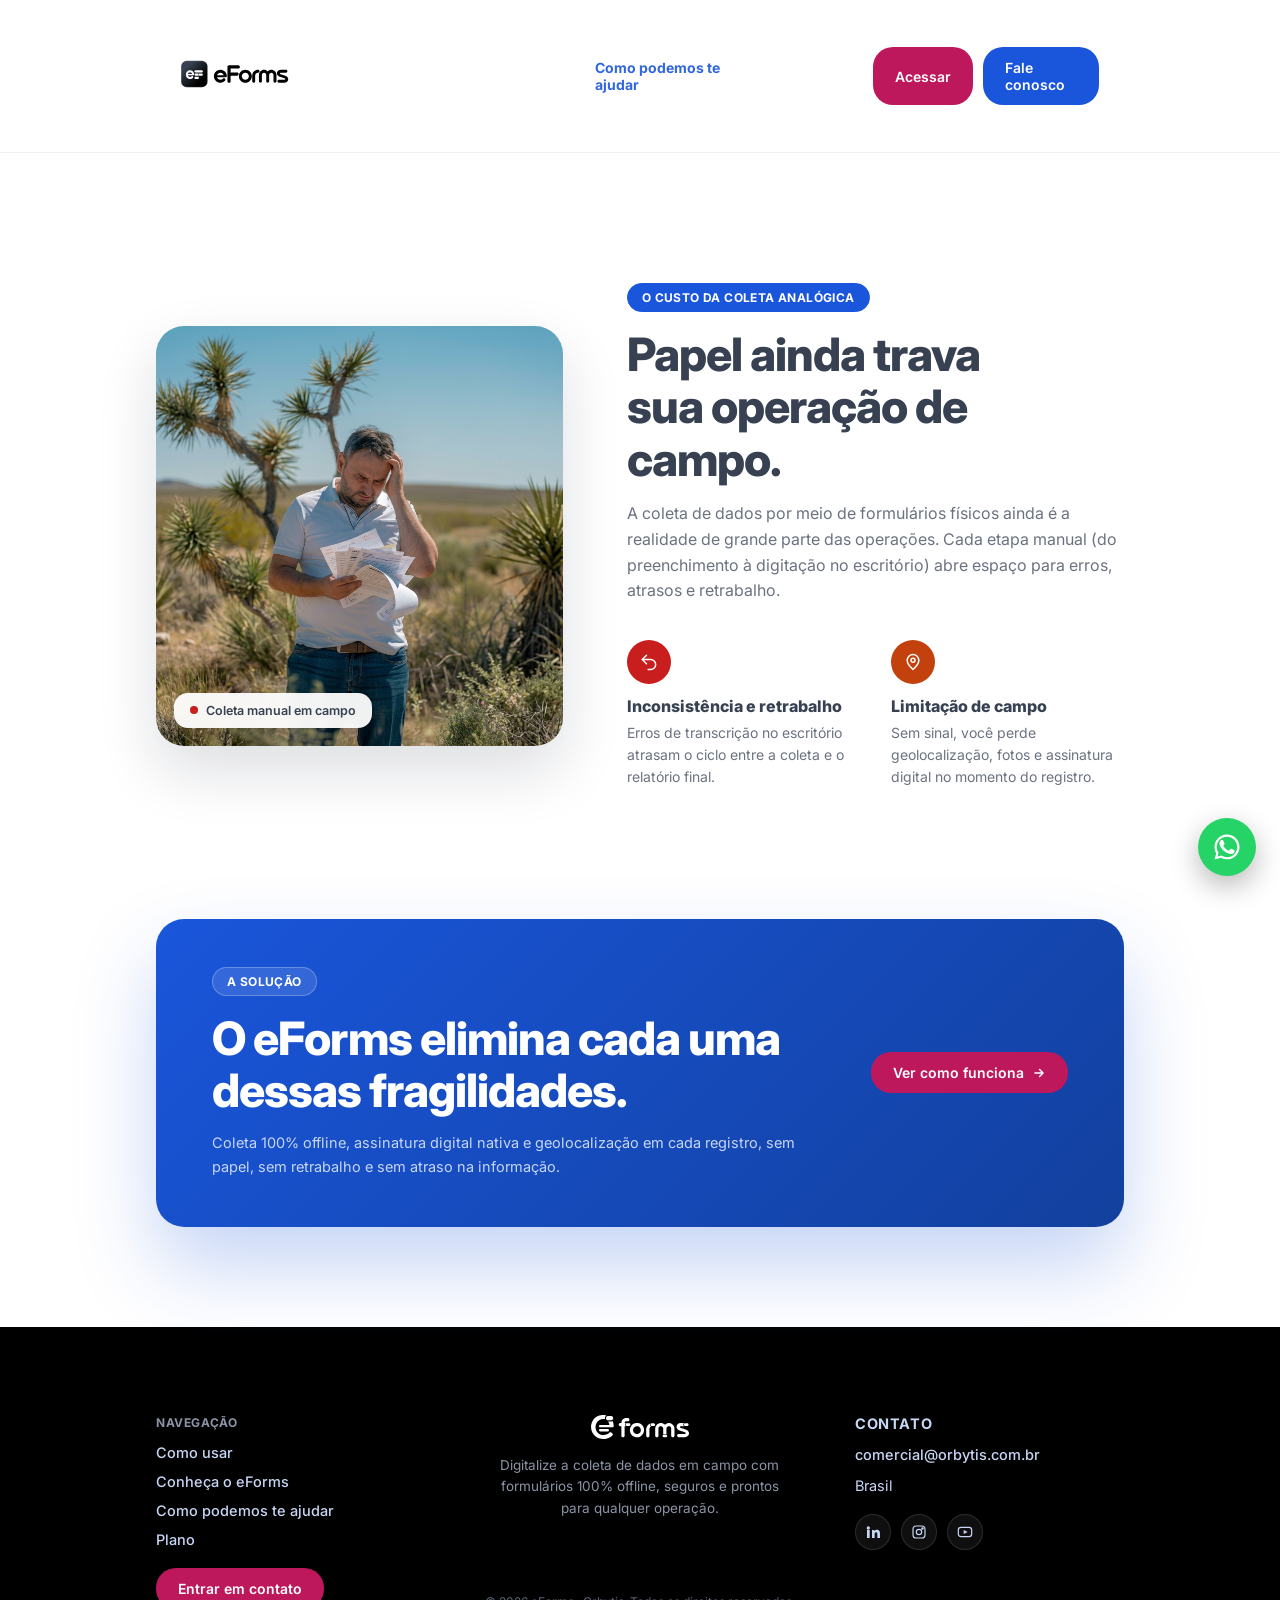
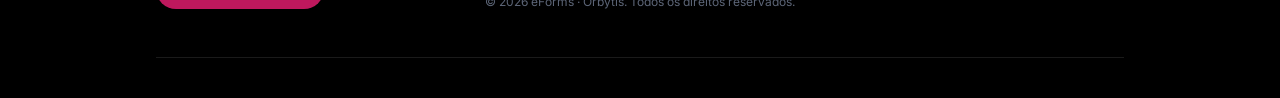
<file: como-podemos-ajudar.html>
<!DOCTYPE html>
<html lang="pt-BR">
<head>
<meta charset="UTF-8">
<meta name="viewport" content="width=device-width, initial-scale=1.0">
<title>Como podemos te ajudar · eForms</title>
<meta name="description" content="Fragilidades da coleta analógica de dados: entenda como o papel gera retrabalho, erros de transcrição e impede geolocalização, fotos e assinaturas digitais em campo.">
<link rel="icon" href="assets/isotipo.svg" type="image/svg+xml">
<meta property="og:type" content="website">
<meta property="og:title" content="Como podemos te ajudar · eForms">
<meta property="og:description" content="Fragilidades da coleta analógica de dados e como o eForms resolve cada uma delas.">
<meta property="og:image" content="assets/hero.png">
<meta name="twitter:card" content="summary_large_image">
<link rel="preconnect" href="https://fonts.googleapis.com">
<link rel="preconnect" href="https://fonts.gstatic.com" crossorigin>
<link href="https://fonts.googleapis.com/css2?family=Inter:wght@400;500;600;700;800;900&display=swap" rel="stylesheet">
<link rel="stylesheet" href="styles.css">
</head>
<body>

<div class="subpage-header">
  <header class="navbar">
    <a href="index.html"><img src="assets/logo-preta.svg" alt="eForms" class="logo"></a>
    <button class="nav-toggle" id="navToggle" aria-label="Abrir menu" aria-expanded="false" aria-controls="navMenu">
      <span></span><span></span><span></span>
    </button>
    <nav class="nav-pill" id="navMenu">
      <a href="index.html#como-usar">Como usar</a>
      <a href="index.html#funcionalidades">Conheça o eForms</a>
      <a href="como-podemos-ajudar.html" class="is-current" aria-current="page">Como podemos te ajudar</a>
      <a href="index.html#plano">Plano</a>
    </nav>
    <div class="nav-actions">
      <a href="#" class="btn btn-pink">Acessar</a>
      <a href="index.html#plano" class="btn btn-blue">Fale conosco</a>
    </div>
  </header>
</div>

<section class="sec-problem">

  <div class="split-shell">
    <div class="split-media">
      <img src="assets/hero-2.jpeg" alt="Equipe de campo preenchendo formulários em papel">
      <span class="split-media-badge">
        <span class="split-media-dot"></span>
        Coleta manual em campo
      </span>
    </div>

    <div class="split-copy">
      <div class="sec-heading">
        <span class="sec-kicker">O custo da coleta analógica</span>
        <h1 class="sec-title">Papel ainda <span class="text-accent">trava</span><br>sua operação de campo.</h1>
        <p class="sec-subtitle">A coleta de dados por meio de formulários físicos ainda é a realidade de grande parte das operações. Cada etapa manual (do preenchimento à digitação no escritório) abre espaço para erros, atrasos e retrabalho.</p>
      </div>

      <div class="split-points">
        <div class="split-point">
          <span class="split-point-icon" data-color="red" aria-hidden="true"><svg viewBox="0 0 24 24" fill="none" stroke="currentColor" stroke-width="1.8" stroke-linecap="round" stroke-linejoin="round"><path d="M9 14L4 9l5-5"/><path d="M4 9h10a6 6 0 010 12h-3"/></svg></span>
          <strong>Inconsistência e retrabalho</strong>
          <span>Erros de transcrição no escritório atrasam o ciclo entre a coleta e o relatório final.</span>
        </div>
        <div class="split-point">
          <span class="split-point-icon" data-color="orange" aria-hidden="true"><svg viewBox="0 0 24 24" fill="none" stroke="currentColor" stroke-width="1.8" stroke-linecap="round" stroke-linejoin="round"><path d="M12 21s7-6.1 7-11a7 7 0 10-14 0c0 4.9 7 11 7 11z"/><circle cx="12" cy="10" r="2.4"/></svg></span>
          <strong>Limitação de campo</strong>
          <span>Sem sinal, você perde geolocalização, fotos e assinatura digital no momento do registro.</span>
        </div>
      </div>
    </div>
  </div>
</section>

<section class="sec-subcta">
  <div class="subcta-card">
    <span class="product-blob blob-price-a" aria-hidden="true"></span>
    <span class="product-blob blob-price-b" aria-hidden="true"></span>
    <div class="subcta-copy">
      <span class="sec-kicker kicker-on-color">A solução</span>
      <h2 class="sec-title sec-title-light">O eForms elimina cada uma dessas fragilidades.</h2>
      <p>Coleta 100% offline, assinatura digital nativa e geolocalização em cada registro, sem papel, sem retrabalho e sem atraso na informação.</p>
    </div>
    <a href="index.html#como-usar" class="btn btn-pink subcta-btn">Ver como funciona
      <svg width="14" height="14" viewBox="0 0 24 24" fill="none"><path d="M5 12h14M13 6l6 6-6 6" stroke="currentColor" stroke-width="2.4" stroke-linecap="round" stroke-linejoin="round"/></svg>
    </a>
  </div>
</section>

<footer class="sec-footer">
  <div class="footer-cols">
    <div class="footer-col">
      <span class="footer-col-title">Navegação</span>
      <nav class="footer-nav">
        <a href="index.html#como-usar">Como usar</a>
        <a href="index.html#funcionalidades">Conheça o eForms</a>
        <a href="como-podemos-ajudar.html">Como podemos te ajudar</a>
        <a href="index.html#plano">Plano</a>
      </nav>
      <a href="index.html#plano" class="btn btn-pink footer-cta">Entrar em contato</a>
    </div>

    <div class="footer-col footer-col-brand">
      <img src="assets/logo-branca.svg" alt="eForms" class="footer-logo">
      <p>Digitalize a coleta de dados em campo com formulários 100% offline, seguros e prontos para qualquer operação.</p>
      <span class="footer-copy">© 2026 eForms · Orbytis. Todos os direitos reservados.</span>
    </div>

    <div class="footer-col footer-col-contact">
      <span class="footer-col-title">Contato</span>
      <a href="mailto:comercial@orbytis.com.br">comercial@orbytis.com.br</a>
      <span>Brasil</span>
      <div class="footer-social">
        <a href="#" aria-label="LinkedIn"><svg viewBox="0 0 24 24" fill="currentColor"><path d="M4.98 3.5a2.5 2.5 0 11-.02 5 2.5 2.5 0 01.02-5zM3 8.98h4v12H3v-12zm7 0h3.84v1.64h.05c.53-1 1.84-2.06 3.79-2.06 4.05 0 4.8 2.67 4.8 6.14v6.28h-4v-5.57c0-1.33-.02-3.03-1.85-3.03-1.86 0-2.14 1.45-2.14 2.94v5.66h-4v-12z"/></svg></a>
        <a href="#" aria-label="Instagram"><svg viewBox="0 0 24 24" fill="none" stroke="currentColor" stroke-width="1.8"><rect x="3" y="3" width="18" height="18" rx="5"/><circle cx="12" cy="12" r="4"/><circle cx="17.2" cy="6.8" r="1"/></svg></a>
        <a href="#" aria-label="YouTube"><svg viewBox="0 0 24 24" fill="none" stroke="currentColor" stroke-width="1.8"><rect x="2" y="5" width="20" height="14" rx="4"/><path d="M10 9l6 3-6 3V9z" fill="currentColor" stroke="none"/></svg></a>
      </div>
    </div>
  </div>
</footer>

<a href="https://wa.me/5583993378336" class="whatsapp-float" target="_blank" rel="noopener" aria-label="Falar no WhatsApp">
  <svg viewBox="0 0 24 24" fill="#fff"><path d="M17.47 14.38c-.3-.15-1.77-.87-2.04-.97-.27-.1-.47-.15-.67.15-.2.3-.77.97-.94 1.17-.17.2-.35.22-.65.07-.3-.15-1.26-.46-2.4-1.48-.89-.79-1.48-1.77-1.66-2.07-.17-.3-.02-.46.13-.61.14-.14.3-.35.45-.52.15-.17.2-.3.3-.5.1-.2.05-.37-.02-.52-.07-.15-.67-1.61-.92-2.2-.24-.58-.49-.5-.67-.51h-.57c-.2 0-.52.07-.79.37-.27.3-1.04 1.02-1.04 2.48 0 1.46 1.07 2.87 1.22 3.07.15.2 2.1 3.2 5.08 4.49.71.31 1.26.49 1.69.62.71.23 1.36.2 1.87.12.57-.09 1.77-.72 2.02-1.42.25-.7.25-1.3.17-1.42-.07-.13-.27-.2-.57-.35z"/><path d="M12.02 2C6.5 2 2.03 6.44 2.03 11.92c0 1.85.5 3.58 1.38 5.07L2 22l5.19-1.36a10 10 0 004.83 1.23h.01c5.52 0 10-4.44 10-9.92C22 6.44 17.53 2 12.02 2zm0 18.14h-.01a8.2 8.2 0 01-4.19-1.15l-.3-.18-3.11.82.83-3.02-.2-.31a8.14 8.14 0 01-1.27-4.38c0-4.5 3.68-8.16 8.22-8.16 2.2 0 4.26.86 5.82 2.4a8.12 8.12 0 012.4 5.78c0 4.5-3.69 8.2-8.19 8.2z"/></svg>
</a>

</body>
</html>
</file>
<file: styles.css>
:root{
  --blue: #1A56DB;
  --blue-dark: #12409e;
  --red: #C81E1E;
  --green: #057A55;
  --gold: #B78600;
  --purple: #6B21A8;
  --pink: #BE185D;
  --orange: #C2410C;
  --slate: #374151;
  --dark: #1F2937;

  --radius-sm: 14px;
  --radius-md: 22px;
  --radius-lg: 28px;

  --shadow-sm: 0 8px 22px rgba(15,23,42,0.06);
  --shadow-md: 0 14px 34px rgba(15,23,42,0.10);
  --shadow-lg: 0 25px 60px rgba(15,23,42,0.14);
  --shadow-hover: 0 22px 46px rgba(15,23,42,0.18);
  --shadow-badge: 0 10px 24px rgba(15,23,42,0.16);

  --title-display: 46px;
  --title-compact: 34px;
}

*{margin:0;padding:0;box-sizing:border-box;}

/* ===== Surgimento ao rolar — ver script.js ===== */
[data-reveal]{
  opacity:0;
  transform:translateY(28px);
  transition:opacity .6s cubic-bezier(.2,.7,.3,1), transform .6s cubic-bezier(.2,.7,.3,1);
}
[data-reveal].is-visible{
  opacity:1;
  transform:translateY(0);
}
@media (prefers-reduced-motion: reduce){
  [data-reveal]{ opacity:1; transform:none; transition:none; }
}

body{
  font-family:'Inter', sans-serif;
  color:var(--slate);
  background:#fff;
}

a{text-decoration:none;color:inherit;}

.hero{
  position:relative;
  overflow:hidden;
  min-height:100vh;
  padding:calc(28px + var(--nav-h, 64px)) 156px 36px;
  background:#000000;
}

.hero-spotlight{
  position:absolute;
  inset:0;
  z-index:0;
  opacity:0;
  pointer-events:none;
  transition:opacity .4s ease;
  background:radial-gradient(circle 455px at var(--sx,50%) var(--sy,50%), rgba(108,110,116,0.62), rgba(108,110,116,0.2) 55%, transparent 80%);
}
.hero-spotlight.is-active{ opacity:1; }


/* Navbar */
.navbar{
  position:relative;
  z-index:50;
  display:flex;
  align-items:center;
  justify-content:space-between;
  gap:24px;
  background:rgba(255,255,255,0.06);
  border:1px solid rgba(255,255,255,0.14);
  border-radius:40px;
  padding:14px 24px;
  backdrop-filter:blur(20px);
  -webkit-backdrop-filter:blur(20px);
  transition:background .25s ease, box-shadow .25s ease;
}
.hero .navbar{
  position:fixed;
  top:16px;
  left:156px;
  right:156px;
}
.navbar.is-fixed{
  background:rgba(20,20,23,0.72);
  border-color:rgba(255,255,255,0.14);
  box-shadow:0 8px 30px rgba(0,0,0,0.35);
}

.logo{ height:30px; }

.nav-pill{
  background:transparent;
  border:none;
  border-radius:20px;
  padding:4px 6px;
  display:flex;
  align-items:center;
  gap:14px;
  font-size:14px;
  font-weight:500;
  transition:border-color .25s ease;
}
.navbar.is-fixed .nav-pill{
  border-color:transparent;
}
.nav-pill a{
  opacity:0.9;
  padding:12px 16px;
  border-radius:20px;
  color:rgba(255,255,255,0.85);
  transition:background .2s ease, color .2s ease, opacity .2s ease;
}
.nav-pill a:nth-child(1):hover{ opacity:1; background:linear-gradient(135deg, var(--blue) 0%, #000000 100%); color:#fff; }
.nav-pill a:nth-child(2):hover{ opacity:1; background:linear-gradient(135deg, var(--purple) 0%, #000000 100%); color:#fff; }
.nav-pill a:nth-child(3):hover{ opacity:1; background:linear-gradient(135deg, var(--green) 0%, #000000 100%); color:#fff; }
.nav-pill a:nth-child(4):hover{ opacity:1; background:linear-gradient(135deg, #8A6500 0%, #000000 100%); color:#fff; }
.nav-pill a:nth-child(5):hover{ opacity:1; background:linear-gradient(135deg, var(--red) 0%, #000000 100%); color:#fff; }
.nav-pill a:nth-child(6):hover{ opacity:1; background:linear-gradient(135deg, var(--pink) 0%, #000000 100%); color:#fff; }

.nav-actions{ display:flex; gap:10px; }

.nav-toggle{
  display:none;
  flex-direction:column;
  justify-content:center;
  gap:5px;
  width:32px; height:32px;
  padding:0;
  background:none;
  border:none;
  cursor:pointer;
  flex-shrink:0;
}
.nav-toggle span{
  display:block;
  width:100%;
  height:2px;
  background:#fff;
  border-radius:2px;
  transition:transform .25s ease, opacity .25s ease;
}
.navbar.is-open .nav-toggle span:nth-child(1){ transform:translateY(7px) rotate(45deg); }
.navbar.is-open .nav-toggle span:nth-child(2){ opacity:0; }
.navbar.is-open .nav-toggle span:nth-child(3){ transform:translateY(-7px) rotate(-45deg); }

.btn{
  padding:12px 22px;
  border-radius:20px;
  font-size:14px;
  font-weight:600;
  display:inline-flex;
  align-items:center;
  justify-content:center;
  gap:8px;
  transition:transform .18s ease, box-shadow .18s ease, opacity .18s ease;
}
.btn:hover{ transform:translateY(-2px); box-shadow:0 8px 20px rgba(26,86,219,0.22); }
.btn-pink{ background:var(--pink); color:#fff; }
.btn-white{ background:#fff; color:var(--dark); }
.btn-blue{ background:var(--blue); color:#fff; }
.btn-outline-blue{
  background:transparent;
  color:var(--blue);
  border:1.6px solid var(--blue);
}
.btn-outline-blue:hover{ background:var(--blue); color:#fff; }
.btn-nav-white{ background:#fff; color:#18181B; }
.btn-nav-white:hover{ background:#f4f4f5; box-shadow:0 8px 20px rgba(0,0,0,0.25); }
.btn-nav-red{ background:var(--red); color:#fff; }
.btn-nav-red:hover{ box-shadow:0 8px 20px rgba(200,30,30,0.4); }
.btn-nav-outline{ background:#000000; color:#fff; border:1px solid #fff; }
.btn-nav-outline:hover{ background:#161616; box-shadow:0 8px 20px rgba(255,255,255,0.15); }

/* Header for interior pages (no hero/parallax) */
.subpage-header{
  position:relative;
  z-index:50;
  padding:28px 156px;
  background:#fff;
  border-bottom:1px solid #EEF1F6;
}
.nav-pill a.is-current{ color:var(--blue); font-weight:700; }

/* Hero content */
.hero-content{
  position:relative;
  z-index:2;
  display:grid;
  min-height:88vh;
  margin-top:8px;
}

.hero-stage-title,
.hero-stage-mosaic{
  grid-area:1 / 1;
  display:flex;
  flex-direction:column;
  align-items:center;
  justify-self:center;
  text-align:center;
}
.hero-stage-title{
  align-self:center;
  transform:translateY(-88px);
}
.hero-stage-mosaic{
  align-self:flex-end;
}

.hero-text{ max-width:800px; }

.hero-text h1{
  font-size:66px;
  line-height:1.14;
  font-weight:800;
  letter-spacing:-1px;
  white-space:nowrap;
  color:#fff;
}
.hero .text-accent, .hero .text-accent-plain{
  color:#fff;
}
.text-accent.is-typing::after{
  content:"";
  display:inline-block;
  width:3px;
  height:0.85em;
  margin-left:2px;
  background:currentColor;
  vertical-align:-0.1em;
  animation:typingCursor .8s step-end infinite;
}
@keyframes typingCursor{
  0%, 100%{ opacity:1; }
  50%{ opacity:0; }
}
.hero-subtitle{
  margin-top:18px;
  font-size:18px;
  line-height:1.5;
  font-weight:400;
  color:rgba(255,255,255,0.65);
}

.hero-cta{
  margin-top:36px;
  display:flex;
  align-items:center;
  justify-content:center;
  gap:14px;
  flex-wrap:wrap;
}
.btn-hero-primary {
  font-weight: 800;
}
.btn-hero-primary.btn-nav-white:hover{
  background:var(--red);
  color:#fff;
  box-shadow:0 8px 20px rgba(200,30,30,0.35);
}
.btn-hero-secondary {
  font-weight: 500;
}
.btn-pink:hover {
  box-shadow: 0 8px 20px rgba(190, 24, 93, 0.35);
}

.hero-partners{
  margin-top:20px;
  display:flex;
  align-items:center;
  justify-content:center;
  gap:24px;
}
.hero-partner-logo{
  max-width:120px;
  height:auto;
}

.pill-dark{
  background:var(--blue);
  color:#fff;
  padding:15px 22px;
  border-radius:20px;
  font-size:14px;
  font-weight:400;
  box-shadow:0 8px 20px rgba(26,86,219,0.25);
}
.pill-dark strong{ font-weight:700; }

.btn-white svg{ transition:transform .2s ease; }
.btn-white:hover svg{ transform:translateX(3px); }

/* Hero media */
.hero-media{
  position:relative;
  display:flex;
  flex-direction:column;
  align-items:stretch;
  perspective:1400px;
}

.hero-image-wrap{
  position:relative;
  width:720px;
  max-width:42vw;
  border-radius:20px;
  overflow:hidden;
  box-shadow:0 25px 60px rgba(26,86,219,0.18);
  border:1px solid rgba(26,86,219,0.1);
  transition:transform .5s ease;
}
.hero-image-wrap:hover{
  transform:scale(1.01);
}
@keyframes cardFloat{
  0%,100%{ transform:rotateY(-6deg) rotateX(2deg) translateY(0); }
  50%{ transform:rotateY(-6deg) rotateX(2deg) translateY(-10px); }
}

.hero-gallery{
  position:relative;
  width:100%;
  display:block;
  aspect-ratio: 720/200;
  background:#0d1f5c;
  z-index:1;
}
.hero-gallery-layer{
  position:absolute;
  inset:0;
  background-size:cover;
  background-position:center;
  will-change:clip-path;
}

.hero-badge{
  position:absolute;
  left:50%;
  top:50%;
  z-index:10;
  transform:translate(-50%,-50%);
  background:rgba(255,255,255,0.92);
  backdrop-filter:blur(8px);
  color:var(--dark);
  border-radius:20px;
  padding:8px 14px;
  display:flex;
  align-items:center;
  gap:8px;
  box-shadow:0 14px 30px rgba(26,86,219,0.22);
  white-space:nowrap;
  animation: badgeFloat 5s ease-in-out infinite;
}
.hero-badge p{ font-size:11px; line-height:1.35; font-weight:400; }
.hero-badge strong{ color:var(--blue); font-weight:700; }
@keyframes badgeFloat{
  0%,100%{ transform:translate(-50%,-50%); }
  50%{ transform:translate(-50%,calc(-50% - 8px)); }
}

.badge-dot{
  width:6px;
  height:22px;
  border-radius:20px;
  background:var(--blue);
  flex-shrink:0;
}

.mini-shape{
  position:absolute;
  width:34px;
  bottom:10px;
  left:10px;
  z-index:10;
  opacity:0.9;
  animation: miniSpin 12s linear infinite;
  transform-origin:center;
}
@keyframes miniSpin{
  0%{ transform:rotate(0deg) translateY(0); }
  50%{ transform:rotate(180deg) translateY(-6px); }
  100%{ transform:rotate(360deg) translateY(0); }
}

/* Bottom panels (next section preview) */
.hero-panels{
  position:relative;
  z-index:2;
  width:1320px;
  max-width:78vw;
  display:flex;
  align-items:stretch;
  gap:18px;
  margin-top:0;
  padding-bottom:0;
}
.hero-panels::before{
  content:"";
  position:absolute;
  inset:-40px;
  z-index:-1;
  background:radial-gradient(closest-side, rgba(26,86,219,0.28), rgba(26,86,219,0) 72%);
  filter:blur(30px);
  pointer-events:none;
}
.panel{
  display:flex;
  align-items:center;
  justify-content:center;
}
.panel-left{ flex:2.3; }
.panel-right{ flex:1; }

/* Bezel dos devices envolvendo os previews — mesmo espírito do .laptop-frame
   da section de Personalize (moldura escura + câmera), adaptado pra tablet e celular. */
.tablet-frame{
  position:relative;
  width:100%;
  background:#111214;
  border-radius:32px;
  padding:22px 16px 16px;
  box-shadow:0 30px 70px rgba(0,0,0,0.45);
}
.tablet-cam{
  position:absolute;
  top:10px;
  left:50%;
  transform:translateX(-50%);
  width:6px; height:6px;
  border-radius:50%;
  background:#4B5563;
}
.tablet-frame .mock-web{
  border:none;
  box-shadow:none;
}

.phone-frame{
  position:relative;
  width:100%;
  max-width:312px;
  background:#111214;
  border-radius:44px;
  padding:18px 10px 24px;
  box-shadow:0 30px 70px rgba(0,0,0,0.45);
}
.phone-cam{
  position:absolute;
  top:10px;
  left:50%;
  transform:translateX(-50%);
  width:7px; height:7px;
  border-radius:50%;
  background:#4B5563;
}
.phone-home{
  position:absolute;
  bottom:9px;
  left:50%;
  transform:translateX(-50%);
  width:70px; height:4px;
  border-radius:20px;
  background:#4B5563;
}
.phone-frame .mock-phone{
  border:none;
  box-shadow:none;
  margin:0 auto;
}

/* Gray skeleton rectangle standing in for any text */
.mock-rect{
  display:inline-block;
  height:10px;
  width:56px;
  border-radius:20px;
  background:#E5E7EB;
}
.mock-rect.w0{ width:84px; height:12px; margin-bottom:16px; }
.mock-rect.w1{ width:68px; }
.mock-rect.w2{ width:90px; }
.mock-rect.w3{ width:160px; height:13px; }
.mock-rect.is-active{ background:var(--purple); opacity:0.35; }

/* ===== Web builder mockup (left) ===== */
.mock-web{
  width:100%;
  height:520px;
  display:flex;
  flex-direction:column;
  border-radius:24px;
  border:1px solid #ECEEF2;
  background:#fff;
  box-shadow:0 20px 40px rgba(26,86,219,0.08);
  overflow:hidden;
}
.mock-web-topbar{
  display:flex;
  align-items:center;
  gap:20px;
  padding:14px 20px;
  border-bottom:1px solid #F0F1F4;
}
.mock-logo{ height:18px; flex-shrink:0; }
.mock-tabs{
  display:flex;
  align-items:center;
  gap:14px;
  flex:1;
}
.mock-upgrade{
  width:30px; height:30px;
  border-radius:20px;
  background:var(--blue);
  color:#fff;
  display:flex;
  align-items:center;
  justify-content:center;
  flex-shrink:0;
}
.mock-upgrade svg{ width:15px; height:15px; }

.mock-web-body{
  display:flex;
  flex:1;
  gap:0;
}
.mock-sidebar{
  width:190px;
  flex-shrink:0;
  border-right:1px solid #F0F1F4;
  padding:20px 16px;
  background:#FAFBFC;
}
.mock-chip{
  display:flex;
  align-items:center;
  gap:11px;
  color:#9CA3AF;
  background:#fff;
  border:1px solid #EDEFF3;
  border-radius:20px;
  padding:11px 13px;
  margin-bottom:11px;
  animation: chipPulse 4s ease-in-out infinite;
}
.mock-chip svg{ width:18px; height:18px; flex-shrink:0; }
.mock-chip:nth-child(2){ animation-delay:0s; }
.mock-chip:nth-child(3){ animation-delay:.05s; }
.mock-chip:nth-child(4){ animation-delay:.1s; }
.mock-chip:nth-child(5){ animation-delay:.15s; }
.mock-chip:nth-child(6){ animation-delay:.2s; }
.mock-chip[data-color="blue"] svg{ color:var(--blue); }
.mock-chip[data-color="pink"] svg{ color:var(--pink); }
.mock-chip[data-color="green"] svg{ color:var(--green); }
.mock-chip[data-color="gold"] svg{ color:var(--gold); }
.mock-chip[data-color="purple"] svg{ color:var(--purple); }

@keyframes chipPulse{
  0%, 82%, 100%{ opacity:1; transform:translateX(0); }
  88%{ opacity:0.4; transform:translateX(6px); }
}

.mock-dropzone{
  flex:1;
  padding:24px;
  display:flex;
  flex-direction:column;
  align-items:center;
  gap:16px;
}
.mock-dropzone-area{
  position:relative;
  width:100%;
  flex:1;
  min-height:120px;
  border:2px dashed #D7DEEA;
  border-radius:20px;
  display:flex;
  align-items:center;
  justify-content:center;
  overflow:hidden;
}
.mock-dropzone-icon{
  width:30px; height:30px;
  color:#CBD3E1;
  animation: emptyFade 4s ease-in-out infinite;
}
@keyframes emptyFade{
  0%, 15%{ opacity:1; }
  30%, 85%{ opacity:0; }
  100%{ opacity:1; }
}

.mock-flying-chip{
  position:absolute;
  display:flex;
  align-items:center;
  gap:8px;
  color:var(--slate);
  background:#fff;
  border:1px solid var(--blue);
  box-shadow:0 8px 20px rgba(26,86,219,0.18);
  border-radius:20px;
  padding:7px 10px;
  opacity:0;
  animation: flyIn 4s ease-in-out infinite;
}
.mock-flying-chip svg{ width:13px; height:13px; color:var(--blue); flex-shrink:0; }
.bp-flying-chip{ border-color:var(--purple); box-shadow:0 8px 20px rgba(107,33,168,0.18); }
.bp-flying-chip svg{ color:var(--purple); }
@keyframes flyIn{
  0%{ opacity:0; transform:translate(-120px,-40px) scale(0.85); }
  28%{ opacity:1; transform:translate(0,0) scale(1); }
  85%{ opacity:1; transform:translate(0,0) scale(1); }
  100%{ opacity:0; transform:translate(0,-6px) scale(0.96); }
}

/* ===== Mobile mockup (right) ===== */
.mock-phone{
  position:relative;
  width:100%;
  max-width:280px;
  height:520px;
  display:flex;
  flex-direction:column;
  background:#F5F6FA;
  border:1px solid #ECEEF3;
  border-radius:24px;
  box-shadow:0 25px 50px rgba(26,86,219,0.14);
  padding:16px 16px 18px;
  overflow:hidden;
}
.mock-phone-topbar{
  display:flex;
  align-items:center;
  justify-content:space-between;
  margin-bottom:10px;
}
.mock-phone-logo{ height:22px; width:22px; }
.mock-phone-menu{ width:17px; height:17px; color:var(--slate); }
.mock-phone-underline{
  height:3px;
  border-radius:20px;
  background:var(--blue);
  margin-bottom:11px;
}
.mock-phone-back{
  width:16px; height:16px;
  color:var(--slate);
  margin-bottom:10px;
}

.mock-phone-list{
  display:flex;
  flex-direction:column;
  flex:1;
  gap:9px;
}
.mock-row{
  display:flex;
  align-items:center;
  gap:10px;
  background:#fff;
  border-radius:20px;
  padding:8px;
  box-shadow:0 2px 6px rgba(26,86,219,0.06);
  animation: rowIn 4.8s ease-in-out infinite;
  animation-delay:calc(var(--i) * 0.4s);
}
.mock-row:nth-child(1){ --i:0; }
.mock-row:nth-child(2){ --i:1; }
.mock-row:nth-child(3){ --i:2; }
.mock-row:nth-child(4){ --i:3; }
.mock-row:nth-child(5){ --i:4; }
.mock-row:nth-child(6){ --i:5; }
@keyframes rowIn{
  0%, 100%{ opacity:1; transform:translateX(0); }
  4%{ opacity:0.35; transform:translateX(-8px); }
  10%{ opacity:1; transform:translateX(0); }
}

.mock-row-icon{
  width:30px; height:30px;
  border-radius:20px;
  display:flex;
  align-items:center;
  justify-content:center;
  flex-shrink:0;
}
.mock-row-icon svg{ width:15px; height:15px; }
.mock-row[data-color="blue"] .mock-row-icon{ background:#DCE7FF; color:var(--blue); }
.mock-row[data-color="green"] .mock-row-icon{ background:#D9F0E7; color:var(--green); }
.mock-row[data-color="gold"] .mock-row-icon{ background:#FBEDCB; color:var(--gold); }
.mock-row[data-color="purple"] .mock-row-icon{ background:#EBE0F7; color:var(--purple); }
.mock-row[data-color="pink"] .mock-row-icon{ background:#FBDDEA; color:var(--pink); }
.mock-row .mock-rect{ flex:1; width:auto; }

.mock-row-expanded{
  border-radius:20px;
  padding:9px;
  align-items:stretch;
}
.mock-row-expanded .mock-row-icon{ align-self:flex-start; }
.mock-signature{
  flex:1;
  height:36px;
  border:2px dashed #D7DEEA;
  border-radius:20px;
}
.mock-signature path{
  stroke-dasharray:260;
  stroke-dashoffset:260;
  animation: signatureDraw 4.8s ease-in-out infinite;
}
@keyframes signatureDraw{
  0%, 42%{ stroke-dashoffset:260; }
  75%, 92%{ stroke-dashoffset:0; }
  100%{ stroke-dashoffset:0; opacity:0; }
}

.mock-phone-fab{
  position:absolute;
  right:18px;
  bottom:16px;
  width:38px;
  height:38px;
  border-radius:20px;
  background:var(--green);
  box-shadow:0 8px 18px rgba(5,122,85,0.35);
  animation: fabPulse 4.8s ease-in-out infinite;
  display:flex;
  align-items:center;
  justify-content:center;
}
.mock-phone-fab svg{
  width:16px;
  height:16px;
  transform:translate(-1px,1px) rotate(0deg);
}
@keyframes fabPulse{
  0%, 70%, 100%{ transform:scale(1); }
  78%{ transform:scale(1.12); }
}

@media (max-width: 900px){
  .mock-web-body{ flex-direction:column; }
  .mock-sidebar{ width:100%; border-right:none; border-bottom:1px solid #F0F1F4; }
}

@media (max-width: 1200px){
  /* Em desktop, título e mosaico ocupam a mesma célula do grid (grid-area:1/1),
     um sobre o outro, deslocados com transform — truque só de desktop.
     No mobile isso quebra tudo: vira flex em coluna normal, sem sobreposição. */
  .hero-content{ display:flex; flex-direction:column; align-items:stretch; min-height:0; }
  .hero-stage-title, .hero-stage-mosaic{ align-self:stretch; justify-self:stretch; }
  .hero-stage-title{ transform:none; }
  .hero-media{ width:100%; }
  .hero-image-wrap{ max-width:100%; width:100%; transform:none; animation:none; }
  .hero-panels{ width:100%; max-width:100%; }
}

@media (max-width: 640px){
  .hero-panels{ flex-direction:column; }
  /* Preview web fica ilegível/espremido nessa largura (sidebar + dropzone não cabem);
     mantém só o preview mobile como destaque único da hero. */
  .panel-left{ display:none; }
  .panel-right{ width:100%; }
  .phone-frame{ max-width:none; width:100%; }
  /* Sem tampa de max-width: preenche a mesma largura de conteúdo do resto da
     LP (100% do .hero, que já tem os 20px de margem padrão), mantendo a
     proporção do mock via aspect-ratio em vez de altura fixa. */
  .mock-phone{ width:100%; max-width:none; aspect-ratio:280/360; height:auto; margin:0 auto; }
}

@media (max-width: 760px){
  /* min-height:auto (em vez do 100vh do desktop) + padding-bottom fixo: sem
     isso sobrava espaço vazio embaixo do conteúdo, e os botões, quando
     encostavam no fim, ficavam colados na borda sem respiro nenhum. */
  .hero{ min-height:auto; padding:20px 20px 48px; }
  .navbar{ flex-wrap:wrap; }
  /* No mobile a navbar não fica fixa — some no scroll normal, sem reservar
     espaço extra no topo da hero. */
  .hero .navbar{ position:relative; top:auto; left:auto; right:auto; padding:16px 20px; }
  .nav-toggle{ display:flex; }
  .nav-pill{ display:none; }
  .nav-actions{ display:none; }
  /* No mobile o menu hambúrguer só abre Acessar/Fale conosco — os links de
     navegação (.nav-pill) ficam de fora, já que essas páginas já são acessíveis
     rolando a própria landing. */
  .navbar.is-open .nav-actions{
    display:flex;
    flex-direction:column;
    align-items:stretch;
    width:100%;
    background:none;
    border:none;
    padding:0;
    gap:8px;
    margin-top:10px;
  }
  .hero-text h1{ font-size:34px; white-space:normal; }
  .hero-subtitle{ font-size:15px; margin-top:12px; }
  .hero-content{ margin-top:104px; }
  .hero-media{ margin-top:104px; }
  .hero-cta{ width:100%; flex-direction:column; align-items:center; margin-top:24px; }
  .hero-cta .btn{ width:100%; }
}

/* ============ Product section ============ */
.product{
  position:relative;
  padding:32px 156px 96px;
  overflow:hidden;
  background:#000000;
}

.product-shell{
  position:relative;
  display:flex;
  align-items:stretch;
  justify-content:flex-end;
  gap:48px;
  max-width:1240px;
  margin-left:auto;
  margin-right:auto;
}

.product-phone-slot{
  position:relative;
  z-index:2;
  flex-shrink:0;
  width:230px;
  border-radius:20px;
  overflow:hidden;
  box-shadow:0 30px 60px rgba(26,86,219,0.21), 0 6px 16px rgba(26,86,219,0.08);
}
.product-phone-slot-img{
  width:100%;
  height:100%;
  object-fit:cover;
  display:block;
  transition:transform 5s ease;
}
.product-phone-slot:hover .product-phone-slot-img{ transform:scale(1.06); }
.product-phone-slot.is-spinning{ animation:phoneSlotSpin .9s ease-out; }
@keyframes phoneSlotSpin{
  0%{ transform:perspective(800px) rotateY(0deg); }
  20%{ transform:perspective(800px) rotateY(20deg); }
  40%{ transform:perspective(800px) rotateY(-13deg); }
  60%{ transform:perspective(800px) rotateY(7deg); }
  80%{ transform:perspective(800px) rotateY(-3deg); }
  100%{ transform:perspective(800px) rotateY(0deg); }
}

.product-card{
  position:relative;
  z-index:2;
  background:var(--blue);
  border-radius:20px;
  padding:32px 48px 28px;
  overflow:hidden;
  box-shadow:0 40px 80px rgba(26,86,219,0.28);
  flex:1;
  min-width:0;
}
.product .product-card{
  background:
    radial-gradient(circle at 12% 0%, rgba(255,255,255,0.12), transparent 40%),
    radial-gradient(circle at 100% 0%, rgba(255,255,255,0.09), transparent 35%),
    rgba(255,255,255,0.05);
  backdrop-filter:blur(24px);
  -webkit-backdrop-filter:blur(24px);
  border:1px solid rgba(255,255,255,0.16);
  box-shadow:
    0 40px 80px rgba(0,0,0,0.35),
    inset 0 1px 0 rgba(255,255,255,0.14);
}
.product .blob-b{ background:radial-gradient(circle, rgba(255,255,255,0.16), transparent 70%); }

/* ===== Mobile product preview (left of blue card) ===== */
.product-phone{
  position:relative;
  z-index:2;
  flex-shrink:0;
  width:230px;
}
.product-phone::before{
  content:"";
  position:absolute;
  inset:-30px;
  background:rgba(26,86,219,0.05);
  filter:blur(30px);
  z-index:0;
}
.product-phone-frame{
  position:relative;
  z-index:1;
  background:#fff;
  border:1px solid #E3EAFB;
  border-radius:20px;
  box-shadow:0 30px 60px rgba(26,86,219,0.21), 0 6px 16px rgba(26,86,219,0.08);
  padding:12px;
  display:flex;
  flex-direction:column;
  gap:10px;
  transition:transform .5s ease;
}
.product-phone-frame:hover{
  transform:scale(1.01);
}

.pp-topbar{
  display:flex;
  align-items:center;
  justify-content:center;
  padding-bottom:2px;
}
.pp-logo{ height:20px; }

.pp-search{
  display:flex;
  align-items:center;
  gap:8px;
  background:#fff;
  border:1px solid #ECEEF3;
  border-radius:20px;
  padding:9px 10px;
  color:#B7BFCC;
}
.pp-search svg{ width:13px; height:13px; flex-shrink:0; }
.pp-search .mock-rect{ flex:1; transform-origin:left; animation: ppTyping 6s ease-in-out infinite; }
.pp-search-filter{
  width:22px; height:22px;
  border-radius:20px;
  background:#F3F4F6;
  color:var(--cx-strong, var(--pink));
  display:flex;
  align-items:center;
  justify-content:center;
  flex-shrink:0;
  animation: ppTap 6s ease-in-out infinite;
}
@keyframes ppTyping{
  0%, 55%, 100%{ transform:scaleX(1); }
  70%{ transform:scaleX(0.55); }
}
@keyframes ppTap{
  0%, 68%, 100%{ transform:scale(1); background:#F3F4F6; }
  74%{ transform:scale(0.88); background:var(--cx-tint, #FBDDEA); }
  80%{ transform:scale(1); background:#F3F4F6; }
}

.pp-banner{
  position:relative;
  height:96px;
  border-radius:20px;
  background:var(--cx-strong, var(--green));
  display:flex;
  align-items:center;
  justify-content:center;
  transition:background .35s ease;
}
.pp-banner-icon{ width:34px; height:34px; color:#fff; }
.pp-banner-menu{
  position:absolute;
  top:8px; right:8px;
  width:20px; height:20px;
  border-radius:20px;
  background:rgba(255,255,255,0.22);
  color:#fff;
  display:flex;
  align-items:center;
  justify-content:center;
}
.pp-banner-menu svg{ width:10px; height:10px; }

.pp-info{ display:flex; flex-direction:column; gap:8px; }
.pp-info .mock-rect{ width:96px; height:9px; }
.pp-tags{ display:flex; gap:6px; }
.pp-tag{
  width:44px; height:14px;
  border-radius:20px;
  background:#F3F4F6;
}
.pp-tag-accent{ background:var(--cx-tint, #FBDDEA); animation: ppTagPulse 6s ease-in-out infinite; transition:background .35s ease; }
@keyframes ppTagPulse{
  0%, 40%, 100%{ opacity:1; }
  50%{ opacity:0.45; }
}

.pp-btn{
  display:flex;
  align-items:center;
  justify-content:center;
  gap:8px;
  border-radius:20px;
  padding:10px;
  color:#fff;
  pointer-events:none;
  cursor:default;
}
.pp-btn-primary{ background:var(--cx-strong, var(--blue)); animation: ppPress 6s ease-in-out infinite; transition:background .35s ease; }
.pp-btn-dark{ background:var(--slate); }
.pp-btn-rect{ width:64px; height:8px; background:rgba(255,255,255,0.8); }
@keyframes ppPress{
  0%, 78%, 100%{ transform:scale(1); }
  84%{ transform:scale(0.95); }
  90%{ transform:scale(1); }
}

.pp-item{
  display:flex;
  gap:8px;
  border-top:1px solid #E5E7EB;
  padding-top:10px;
  animation: ppRowIn 6s ease-in-out infinite;
}
@keyframes ppRowIn{
  0%, 92%, 100%{ opacity:1; transform:translateX(0); }
  96%{ opacity:0.5; transform:translateX(-6px); }
}
.pp-item-thumb{
  width:52px; height:52px;
  border-radius:20px;
  flex-shrink:0;
  background:var(--cx-tint, #DCE7FF);
  transition:background .35s ease;
}
.pp-item-info{ display:flex; flex-direction:column; gap:7px; padding-top:2px; }
.pp-item-info .mock-rect{ width:80px; height:8px; }
.pp-link{
  display:flex;
  align-items:center;
  gap:6px;
  color:var(--cx-strong, var(--pink));
  transition:color .35s ease;
}
.pp-link-rect{ width:56px; height:7px; background:var(--cx-strong, var(--pink)); opacity:0.35; transition:background .35s ease; }

.product-blob{
  position:absolute;
  border-radius:20px;
  filter:blur(60px);
  pointer-events:none;
}
.blob-a{
  width:420px; height:420px;
  top:-160px; right:-100px;
  background:radial-gradient(circle, rgba(255,255,255,0.22), transparent 70%);
}
.blob-b{
  width:360px; height:360px;
  bottom:-180px; left:10%;
  background:radial-gradient(circle, rgba(190,24,93,0.35), transparent 70%);
}

.product .sec-heading{
  position:relative;
  margin-bottom:18px;
}
.product .sec-heading .sec-kicker{ background:#fff; border-color:#fff; color:#18181B; }

.product-body{
  position:relative;
  display:flex;
  gap:40px;
  align-items:flex-start;
}
/* :where() pra não ganhar de propósito da regra .product-body do breakpoint
   mobile (mesma especificidade — quem decide é a ordem no arquivo, e a
   mobile vem depois, então ela continua vencendo lá). Menu ficou mais alto
   com o 5º item; centralizar o preview evita ele parecer pequeno/perdido. */
:where(.product) .product-body{ align-items:center; }
:where(.product) .product-styles.is-active{ min-height:360px; }

.product-nav{
  order:2; /* garante que fica depois do painel .product-styles.is-active na coluna, mesmo que algo mais adiante mude a ordem no DOM */
  display:flex;
  align-items:center;
  justify-content:center;
  gap:10px;
  margin-top:24px;
}
.product-nav-btn{
  width:36px; height:36px;
  border-radius:50%;
  border:none;
  background:rgba(255,255,255,0.14);
  color:#fff;
  display:flex;
  align-items:center;
  justify-content:center;
  cursor:pointer;
  transition:background .2s ease;
}
.product-nav-btn:hover{ background:var(--red); }
.product-nav-btn svg{ width:16px; height:16px; }
.mobile-carousel-nav{ display:none; }

.product-features{
  flex:1.15;
  display:flex;
  flex-direction:column;
  gap:8px;
}
.feature-row{
  display:flex;
  align-items:flex-start;
  gap:14px;
  padding:9px 10px;
  margin:0 -10px;
  border:none;
  border-bottom:1px solid rgba(255,255,255,0.14);
  border-radius:20px;
  background:transparent;
  font:inherit;
  text-align:left;
  cursor:pointer;
  transition:background .2s ease;
}
.feature-row:first-child{ padding-top:9px; }
.feature-row:hover{
  background:rgba(255,255,255,0.08);
}
.feature-row.is-active{
  background:rgba(255,255,255,0.12);
}
.feature-icon{
  width:34px; height:34px;
  border-radius:20px;
  display:flex;
  align-items:center;
  justify-content:center;
  flex-shrink:0;
  color:#fff;
}
.feature-icon svg{ width:16px; height:16px; stroke:#fff; color:#fff; }
.feature-row[data-color="purple"] .feature-icon{ background:var(--purple); }
.feature-row[data-color="pink"] .feature-icon{ background:var(--pink); }
.feature-row[data-color="gold"] .feature-icon{ background:#8A6500; }
.feature-row[data-color="green"] .feature-icon{ background:var(--green); }
.feature-row[data-color="blue"] .feature-icon{ background:var(--blue); }
.feature-row[data-color="orange"] .feature-icon{ background:var(--orange); }
.feature-row[data-color="red"] .feature-icon{ background:var(--red); }
.product .feature-row[data-color="purple"] .feature-icon{ background:linear-gradient(135deg, var(--purple) 0%, #000000 100%); }
.product .feature-row[data-color="pink"] .feature-icon{ background:linear-gradient(135deg, var(--pink) 0%, #000000 100%); }
.product .feature-row[data-color="gold"] .feature-icon{ background:linear-gradient(135deg, #8A6500 0%, #000000 100%); }
.product .feature-row[data-color="green"] .feature-icon{ background:linear-gradient(135deg, var(--green) 0%, #000000 100%); }
.product .feature-row[data-color="blue"] .feature-icon{ background:linear-gradient(135deg, var(--blue) 0%, #000000 100%); }
.sec-problematicas .feature-row[data-color="blue"] .feature-icon{ background:linear-gradient(135deg, var(--blue) 0%, #000000 100%); }
.sec-problematicas .feature-row[data-color="purple"] .feature-icon{ background:linear-gradient(135deg, var(--purple) 0%, #000000 100%); }
.sec-problematicas .feature-row[data-color="gold"] .feature-icon{ background:linear-gradient(135deg, #8A6500 0%, #000000 100%); }
.sec-problematicas .feature-row[data-color="green"] .feature-icon{ background:linear-gradient(135deg, var(--green) 0%, #000000 100%); }
.sec-problematicas .feature-row[data-color="red"] .feature-icon{ background:linear-gradient(135deg, var(--red) 0%, #000000 100%); }
.feature-copy{
  display:flex;
  flex-direction:column;
  gap:4px;
  padding-top:4px;
}
.feature-copy strong{
  color:#fff;
  font-size:14px;
  font-weight:700;
}
.feature-copy span{
  color:#C7D6F5;
  font-size:12px;
  line-height:1.5;
  max-width:420px;
}

.btn-orange{ background:var(--orange); color:#fff; }
.btn-green{ background:var(--green); color:#fff; }
.btn-orange strong, .btn-green strong{ font-weight:700; margin-left:4px; }

.product-right{
  flex:1;
  display:flex;
  flex-direction:column;
  margin-top:-46px;
}

.product-cta{
  position:relative;
  display:flex;
  gap:10px;
  margin-top:26px;
  flex-wrap:nowrap;
}
.product-cta .btn{
  padding:11px 16px;
  font-size:12.5px;
  white-space:nowrap;
  flex-shrink:0;
}

.product-styles{
  display:none;
  grid-template-columns:1fr 1fr;
  gap:16px;
}
.product-styles.is-active{
  display:grid;
  min-height:346px;
  animation:panelFadeIn .35s ease;
}
.product-styles.is-single.is-active{
  grid-template-columns:1fr;
}

/* ===== Builder single preview (Construtor Dinâmico) ===== */
.builder-preview{
  background:#fff;
  border-radius:20px;
  overflow:hidden;
  display:flex;
  flex-direction:column;
  height:100%;
  box-shadow:0 14px 30px rgba(0,0,0,0.1);
}
.bp-topbar{
  display:flex;
  align-items:center;
  gap:10px;
  padding:10px 14px;
  border-bottom:1px solid #F0F1F4;
}
.bp-logo{ width:16px; height:16px; flex-shrink:0; }
.bp-dots{ display:flex; align-items:center; gap:5px; }
.bp-dot{ width:6px; height:6px; border-radius:50%; background:#E5E7EB; }
.bp-dot.is-active{ background:var(--purple); }
.bp-body{
  display:flex;
  flex:1;
}
.bp-sidebar{
  width:96px;
  flex-shrink:0;
  border-right:1px solid #F0F1F4;
  padding:12px 8px;
  background:#FAFBFC;
  display:flex;
  flex-direction:column;
  gap:7px;
}
.bp-chip{
  display:flex;
  align-items:center;
  gap:6px;
  background:#fff;
  border:1px solid #EDEFF3;
  border-radius:20px;
  padding:6px 8px;
}
.bp-chip svg{ width:12px; height:12px; flex-shrink:0; }
.bp-chip .mock-rect{ width:36px; height:6px; }
.bp-chip[data-color="green"] svg{ color:var(--green); }
.bp-chip[data-color="purple"] svg{ color:var(--purple); }
.bp-chip[data-color="gold"] svg{ color:var(--gold); }

.bp-canvas{
  flex:1;
  padding:14px;
  display:flex;
}
.bp-dropzone{
  width:100%;
  min-height:auto;
}

/* ===== PDF Modelo preview (Mapeamento de PDF) — reaproveita .bp-topbar/.bp-sidebar/.bp-chip ===== */
.pm-canvas{
  flex:1;
  padding:14px;
  display:flex;
  flex-direction:column;
}
.pm-toolbar{
  display:flex;
  align-items:center;
  gap:10px;
  padding-bottom:10px;
  margin-bottom:10px;
  border-bottom:1px solid #F0F1F4;
}
.pm-select{
  display:flex;
  align-items:center;
  gap:6px;
  border:1px solid #EDEFF3;
  border-radius:8px;
  padding:5px 8px;
  color:var(--slate);
}
.pm-select svg{ width:12px; height:12px; flex-shrink:0; }
.pm-select .mock-rect{ width:40px; }
.pm-size{
  display:flex;
  align-items:center;
  gap:6px;
  margin-left:auto;
  border:1px solid #EDEFF3;
  border-radius:8px;
  padding:4px 8px;
}
.pm-size-value{
  font-weight:700;
  line-height:1;
  color:var(--blue);
  animation: pmSizeChange 4s ease-in-out infinite;
}
@keyframes pmSizeChange{
  0%, 15%{ font-size:11px; }
  50%, 65%{ font-size:18px; }
  100%{ font-size:11px; }
}
.pm-stepper{ display:flex; flex-direction:column; gap:1px; color:#B7BFCC; flex-shrink:0; }
.pm-stepper svg{ width:8px; height:8px; }

.pm-table{
  flex:1;
  display:flex;
  flex-direction:column;
  justify-content:center;
  gap:8px;
}
.pm-row{
  display:flex;
  align-items:center;
  gap:10px;
}
.pm-row .mock-rect{ width:50px; flex-shrink:0; }
.pm-cell{
  flex:1;
  min-height:24px;
  border-radius:6px;
  border:1px dashed #E5E7EB;
}
.pm-cell.is-filled{
  position:relative;
  display:flex;
  align-items:center;
  border-style:solid;
  border-color:var(--blue);
  background:#EEF3FF;
  padding:3px;
}
/* Célula é pequena demais pro deslocamento de 120px do flyIn original —
   mesma animação, amplitude menor pra não "vazar" pra fora do card. Delay
   escalonado por linha (--i, igual ao padrão de .mock-row/.rp-row) pra
   simular vários campos sendo arrastados em sequência, não só um. */
.pm-cell.is-filled .mock-flying-chip{
  animation-name:pmFlyIn;
  animation-delay: calc(var(--i, 0) * 0.9s);
}
@keyframes pmFlyIn{
  0%{ opacity:0; transform:translate(-26px,-10px) scale(0.85); }
  28%{ opacity:1; transform:translate(0,0) scale(1); }
  85%{ opacity:1; transform:translate(0,0) scale(1); }
  100%{ opacity:0; transform:translate(0,-4px) scale(0.96); }
}

/* ===== Component list preview (Variedade de Componentes) — inspirado no preview mobile da hero ===== */
.component-list-preview{
  background:#F5F6FA;
  border:1px solid #ECEEF3;
  border-radius:20px;
  height:100%;
  max-height:346px;
  padding:14px;
  display:flex;
  flex-direction:column;
  justify-content:center;
  gap:6px;
  overflow:hidden;
  box-shadow:0 14px 30px rgba(0,0,0,0.1);
}
.component-list-preview .mock-row{ padding:6px 8px; }
.component-list-preview .mock-row-icon{ width:26px; height:26px; }
.component-list-preview .mock-row-icon svg{ width:13px; height:13px; }
.cl-topbar{
  display:flex;
  align-items:center;
  gap:8px;
  padding-bottom:10px;
  margin-bottom:2px;
  border-bottom:1px solid #ECEEF3;
}
.cl-logo{ width:14px; height:14px; flex-shrink:0; }
.cl-topbar .mock-rect{ height:6px; }

/* ===== Records table preview (Gestão de Registros) ===== */
.records-preview{
  background:#fff;
  border-radius:20px;
  height:100%;
  max-height:346px;
  padding:14px;
  display:flex;
  flex-direction:column;
  justify-content:center;
  gap:10px;
  overflow:hidden;
  box-shadow:0 14px 30px rgba(0,0,0,0.1);
}

.rp-topbar{
  display:flex;
  align-items:center;
  gap:14px;
  padding-bottom:10px;
  border-bottom:1px solid #F0F1F4;
}
.rp-topbar .mock-rect{ height:7px; }
.rp-topbar .mock-rect.is-active{ background:var(--blue); opacity:0.55; }
.rp-avatar{
  width:16px; height:16px;
  border-radius:50%;
  background:#E5E7EB;
  margin-left:auto;
}
.rp-logo{ width:14px; height:14px; flex-shrink:0; }

.rp-toolbar{
  display:flex;
  align-items:center;
  gap:8px;
}
.rp-btn{
  display:flex;
  align-items:center;
  gap:5px;
  padding:5px 9px;
  border-radius:20px;
  color:#fff;
}
.rp-btn svg{ width:11px; height:11px; flex-shrink:0; }
.rp-btn .mock-rect{ height:6px; width:34px; background:rgba(255,255,255,0.75); }
.rp-btn-green{ background:var(--green); }
.rp-btn-dark{ background:var(--slate); margin-left:auto; }

.rp-table{
  display:flex;
  flex-direction:column;
  gap:6px;
}
.rp-row{
  position:relative;
  display:grid;
  grid-template-columns:1.2fr 1fr 0.7fr 1fr;
  align-items:center;
  gap:10px;
  padding:6px 8px 6px 11px;
  border-radius:14px;
  border-left:3px solid transparent;
}
.rp-row .mock-rect{ height:6px; transition:background .25s ease; }
.rp-row-head{ padding-top:0; }
.rp-row-head .mock-rect{ background:#EDEFF3; height:5px; }

.rp-person{
  display:flex;
  align-items:center;
  gap:7px;
}
.rp-avatar-sm{
  width:16px; height:16px;
  border-radius:50%;
  flex-shrink:0;
}
.rp-row[data-status="green"] .rp-avatar-sm{ background:var(--green); }
.rp-row[data-status="gold"] .rp-avatar-sm{ background:var(--gold); }
.rp-row[data-status="purple"] .rp-avatar-sm{ background:var(--purple); }

.rp-tag{
  width:34px; height:11px;
  border-radius:20px;
}
.rp-row[data-status="green"] .rp-tag{ background:#D9F0E7; }
.rp-row[data-status="gold"] .rp-tag{ background:#FBEDCB; }
.rp-row[data-status="purple"] .rp-tag{ background:#EBE0F7; }

.rp-actions{
  display:flex;
  justify-content:flex-end;
  gap:7px;
  color:#B9C0CC;
}
.rp-actions svg{ width:11px; height:11px; }
.rp-actions svg:not(:first-child){ opacity:0; transition:opacity .2s ease; }

.rp-row:not(.rp-row-head){
  animation: rpRowActive 9.6s ease-in-out infinite;
  animation-delay:calc(var(--i) * 2.4s);
}
.rp-row:not(.rp-row-head) .rp-actions{
  animation: rpActionsActive 9.6s ease-in-out infinite;
  animation-delay:inherit;
}
.rp-row:not(.rp-row-head) .rp-actions svg:first-child{
  animation: rpActionActive 9.6s ease-in-out infinite;
  animation-delay:inherit;
}
@keyframes rpRowActive{
  0%, 18%, 100%{ background:transparent; border-left-color:transparent; transform:translateX(0); }
  5%, 12%{ background:rgba(26,86,219,0.07); border-left-color:var(--blue); transform:translateX(2px); }
}
@keyframes rpActionsActive{
  0%, 18%, 100%{ color:#B9C0CC; }
  5%, 12%{ color:var(--blue); }
}
@keyframes rpActionActive{
  0%, 18%, 100%{ transform:scale(1) rotate(0deg); }
  8%{ transform:scale(1.3) rotate(-10deg); }
  12%{ transform:scale(1); }
}
.rp-row:hover .rp-actions svg:not(:first-child){ opacity:1; }

.rp-btn-green svg{
  animation: rpDownloadBounce 2.2s ease-in-out infinite;
}
@keyframes rpDownloadBounce{
  0%, 100%{ transform:translateY(0); }
  50%{ transform:translateY(2px); }
}

@keyframes panelFadeIn{
  0%{ opacity:0; transform:translateY(6px); }
  100%{ opacity:1; transform:translateY(0); }
}
.style-box{
  position:relative;
  background:#fff;
  border-radius:20px;
  padding:12px;
  display:flex;
  flex-direction:column;
  gap:8px;
  box-shadow:0 14px 30px rgba(5,15,50,0.12);
  transition:transform .3s ease, box-shadow .3s ease;
}
.style-box:hover{
  transform:translateY(-4px);
  box-shadow:0 20px 40px rgba(5,15,50,0.18);
}
.style-box[data-accent="blue"]{ --accent:var(--blue); }
.style-box[data-accent="purple"]{ --accent:var(--purple); }
.style-box[data-accent="pink"]{ --accent:var(--pink); }
.style-box[data-accent="green"]{ --accent:var(--green); }
.style-box[data-accent="gold"]{ --accent:var(--gold); }

.style-top{
  display:flex;
  align-items:center;
  gap:10px;
}
.style-logo{ width:14px; height:14px; flex-shrink:0; margin-left:auto; opacity:0.5; }
.style-icon{
  width:30px; height:30px;
  border-radius:20px;
  background:var(--accent);
  color:#fff;
  display:flex;
  align-items:center;
  justify-content:center;
  flex-shrink:0;
}
.style-icon svg{ width:15px; height:15px; stroke:#fff; }
.style-top strong{
  font-size:13px;
  font-weight:700;
  color:var(--slate);
}

.style-diagram{
  background:#F6F8FC;
  border-radius:20px;
  padding:9px;
  min-height:38px;
  display:flex;
  flex-direction:column;
  justify-content:center;
  gap:5px;
}
.style-desc{
  font-size:11px;
  line-height:1.45;
  color:#8B93A3;
}

/* Página Única — todas as linhas presentes de uma vez */
.d-line{
  height:5px;
  width:100%;
  border-radius:20px;
  background:#DCE1EA;
  animation: lineGlow 9s ease-in-out infinite;
}
.d-line.short{ width:55%; }
.diagram-single .d-line:nth-child(1){ animation-delay:0s; }
.diagram-single .d-line:nth-child(2){ animation-delay:.3s; }
.diagram-single .d-line:nth-child(3){ animation-delay:.6s; }
.diagram-single .d-line:nth-child(4){ animation-delay:.9s; }
@keyframes lineGlow{
  0%, 8%, 100%{ background:#DCE1EA; }
  3%{ background:var(--accent); }
}

/* Abas — a aba ativa percorre as 3 opções */
.d-tabbar{
  display:flex;
  gap:6px;
  margin-bottom:2px;
}
.d-tab{
  flex:1;
  height:13px;
  border-radius:20px;
  background:#E5E9F0;
  animation: tabCycle 9s ease-in-out infinite;
}
.diagram-tabs .d-tab:nth-child(1){ animation-delay:0s; }
.diagram-tabs .d-tab:nth-child(2){ animation-delay:3s; }
.diagram-tabs .d-tab:nth-child(3){ animation-delay:6s; }
@keyframes tabCycle{
  0%, 25%, 100%{ background:#E5E9F0; }
  6%, 19%{ background:var(--accent); }
}
.diagram-tabs .d-line{ animation:none; background:#DCE1EA; }

/* Passo a passo — a etapa ativa avança */
.d-stepper{
  display:flex;
  align-items:center;
  gap:0;
}
.d-step{
  width:18px; height:18px;
  border-radius:20px;
  background:#E5E9F0;
  color:#9CA3AF;
  font-size:9px;
  font-weight:700;
  display:flex;
  align-items:center;
  justify-content:center;
  flex-shrink:0;
  animation: stepCycle 9s ease-in-out infinite;
}
.d-connector{
  flex:1;
  height:2px;
  background:#E5E9F0;
  margin:0 4px;
}
.diagram-steps .d-step:nth-child(1){ animation-delay:0s; }
.diagram-steps .d-step:nth-child(3){ animation-delay:3s; }
.diagram-steps .d-step:nth-child(5){ animation-delay:6s; }
@keyframes stepCycle{
  0%, 25%, 100%{ background:#E5E9F0; color:#9CA3AF; }
  6%, 19%{ background:var(--accent); color:#fff; }
}
.d-line.center{ margin:0 auto; width:60%; animation:none; background:#DCE1EA; }

/* Deslizante — cards alternam qual está em foco */
.diagram-slider{
  flex-direction:row;
  align-items:center;
  justify-content:space-between;
  gap:8px;
}
.d-chevron{
  width:14px; height:14px;
  color:#B7BFCC;
  flex-shrink:0;
}
.d-cards{
  position:relative;
  flex:1;
  height:26px;
}
.d-card{
  position:absolute;
  top:0;
  left:50%;
  width:70%;
  height:100%;
  border-radius:20px;
  background:#E5E9F0;
  transform:translateX(-50%);
}
.d-card.back{ width:56%; opacity:0.5; transform:translateX(-50%) scale(0.88) translateY(2px); }
.d-card.mid{ width:64%; opacity:0.75; transform:translateX(-50%) scale(0.94) translateY(1px); }
.d-card.front{
  border:2px solid var(--accent);
  background:#fff;
  animation: frontSlide 9s ease-in-out infinite;
}
@keyframes frontSlide{
  0%, 15%, 100%{ transform:translateX(-50%); }
  7%{ transform:translateX(calc(-50% - 6px)); }
}


/* ===== Problemáticas e Soluções — reaproveita o widget de abas do Produto ===== */
.sec-problematicas{
  position:relative;
  overflow:hidden;
  padding:56px 156px 70px;
}
.sec-problematicas .product-card{
  background:linear-gradient(90deg, #000000 0%, #3a3a3f 100%);
  box-shadow:0 40px 80px rgba(0,0,0,0.35);
}
.sec-problematicas .blob-b{
  background:radial-gradient(circle, rgba(255,255,255,0.14), transparent 70%);
}
.sec-features .sec-kicker{
  background:#000;
  border-color:#000;
  color:#fff;
}
.sec-problematicas .sec-kicker,
.sec-why .sec-kicker{
  background:#fff;
  border-color:#000;
  color:#000;
}
.problem-panel{
  background:rgba(255,255,255,0.09);
  border:1px solid rgba(255,255,255,0.18);
  border-radius:20px;
  padding:36px 40px;
  height:100%;
  display:flex;
  flex-direction:column;
  align-items:flex-start;
  justify-content:center;
  text-align:left;
  max-width:440px;
  margin:0 auto;
}
.sec-problematicas .product-shell{ margin-top:40px; }
.sec-problematicas .product-body{ align-items:stretch; }
/* Com só uma linha de descrição por item, os 5 itens somados ficam mais
   baixos que a coluna (que estica pra bater com o texto+nav do lado direito)
   — centraliza o bloco inteiro em vez de deixar tudo colado no topo. */
.sec-problematicas .product-features{ justify-content:center; }
.sec-problematicas .product-right{ margin-top:0; }
.sec-problematicas .feature-row{ align-items:center; }
.sec-problematicas .feature-copy{ padding-top:0; }
@media (min-width: 1201px){
  .sec-problematicas .product-styles.is-active{ height:100%; min-height:0; overflow:hidden; }
}
/* No mobile o JS move a foto pra dentro do painel, acima do texto — enquadramento
   mais largo/curto que o recorte retrato usado quando ela fica ao lado do card. */
.problem-panel .product-phone-slot{
  width:100%;
  height:auto;
  aspect-ratio:16/10;
  align-self:stretch;
  margin-bottom:20px;
  box-shadow:none;
}
.problem-panel p{
  font-size:16px;
  line-height:1.7;
  color:#E0E8FF;
  font-weight:450;
}

/* CTA da seção de Problemáticas — Respiro ampliado sem card envolvente */
.sec-problematicas .inline-cta{
  margin-top:72px;
}

@media (max-width: 1200px){
  .product{ padding:56px 40px 96px; }
  .sec-problematicas{ padding:56px 40px 96px; }
  .product-card{ padding:44px 32px; max-width:none; --card-pad-x:32px; }
  .product-body{ flex-direction:column; align-items:stretch; }
  .product-styles{ grid-template-columns:1fr 1fr; }
  .product-shell{ flex-direction:column; }
  .product-phone{ width:230px; align-self:center; }
  .product-phone-slot{ width:230px; height:190px; align-self:center; }
  /* Menos distância entre a foto e o card azul, só no Produto e funcionamento
     (Problemáticas não usa essa foto solta — a dela some no mobile). */
  .product .product-shell{ gap:24px; }
  /* No mobile o script.js move o preview ativo pra dentro de .product-features,
     logo abaixo do row clicado — aqui só cuidamos do respiro dessa versão "inline". */
  /* Sem isso, o gap:40px do .product-body reservava espaço pro .product-right
     mesmo vazio (só sobra painel inativo com display:none) — dava um respiro
     enorme embaixo do preview quando o último item do accordion tava aberto. */
  .product-right{ display:none; }
  /* A foto que troca por item some no mobile — o accordion abaixo já mostra
     o texto de cada item, sem precisar da imagem de diagnóstico junto. */
  .sec-problematicas .product-shell > .product-phone-slot{ display:none; }
  /* Distância do conteúdo até a borda do destaque (hover/active) padronizada
     em 16px nos dois eixos — antes era 9px/10px, inconsistente entre si. */
  .feature-row{ padding:16px; margin:0 calc(16px - var(--card-pad-x)); }
  .feature-row:first-child{ padding-top:16px; }
  /* Preview abre "sanfona" logo abaixo do row clicado, dentro de .product-features.
     Mesmo bleed do .feature-row (16px de conteúdo até a borda do card, calculado
     a partir do padding do card em cada breakpoint) — sem isso o preview ficava
     com uma margem diferente da do menu, ou colada na borda quando o padding do
     card encolhe no mobile pequeno. */
  .product-features .product-styles.is-active{ margin:12px calc(16px - var(--card-pad-x)) 12px; overflow-y:auto; min-height:0; }
  /* Setas prev/next só fazem sentido no desktop, onde o preview fica fixo ao
     lado do menu — no accordion mobile cada item já abre com um toque direto
     na própria linha, então as setas ficam redundantes. */
  .product-nav{ display:none; }
}

@media (max-width: 900px){
  .customize-shell{ flex-direction:column; }
  .sec-problematicas .inline-cta{ margin-top:52px; }
}

@media (max-width: 640px){
  .product{ padding-left:20px; padding-right:20px; }
  .sec-problematicas{ padding-left:20px; padding-right:20px; }
  .product-styles{ grid-template-columns:1fr; }
  /* "Estilos de Exibição" continua em grade 2x2 mesmo em telas pequenas —
     os 4 cartões são curtos, não precisam de 1 coluna só. */
  .product-styles[data-panel="styles"]{ grid-template-columns:1fr 1fr; }
  .product-card{ padding:32px 24px; --card-pad-x:24px; }
  .product-phone-slot{ width:100%; height:auto; aspect-ratio:230/190; align-self:stretch; }
}

/* ===== Integrações — grade estática de logos, sem interação ===== */
.sec-integrations{
  position:relative;
  padding:96px 156px 110px;
  background:linear-gradient(90deg, var(--purple) 0%, #000000 100%);
  text-align:center;
}
.sec-integrations .sec-subtitle{ color:#E9D9F5; }
/* --- Dock de ícones --- */
.dock-nav{
  margin-top:56px;
  display:flex;
  align-items:flex-end;
  justify-content:center;
  gap:20px;
  flex-wrap:wrap;
}
/* Só em dispositivos com mouse de verdade o ícone aumenta no hover (ver script.js) —
   trava a altura da linha nesse tamanho máximo pra a section não "respirar"
   junto, o que causava enjoo ao passar o mouse pelos ícones. */
@media (hover: hover) and (pointer: fine){
  .dock-nav{ height:96px; }
}
.dock-item{
  position:relative;
  width:64px;
  height:64px;
  flex-shrink:0;
  background:#fff;
  border-radius:20px;
  display:flex;
  align-items:center;
  justify-content:center;
  box-shadow:var(--shadow-md);
  cursor:pointer;
  transition:width .35s cubic-bezier(0.16, 1, 0.3, 1), height .35s cubic-bezier(0.16, 1, 0.3, 1);
}
.dock-icon{
  width:55%;
  height:55%;
  object-fit:contain;
}
.dock-icon-pipefy{
  width:75%;
  height:75%;
  pointer-events:none;
}
.dock-tooltip{
  position:absolute;
  bottom:calc(100% + 14px);
  left:50%;
  transform:translateX(-50%) translateY(6px);
  white-space:nowrap;
  background:var(--dark);
  color:#fff;
  font-size:12px;
  font-weight:700;
  padding:6px 12px;
  border-radius:8px;
  opacity:0;
  pointer-events:none;
  transition:opacity .25s ease, transform .25s ease;
}
.dock-item.is-active .dock-tooltip{
  opacity:1;
  transform:translateX(-50%) translateY(0);
}
@media (max-width: 640px){
  .dock-item{ width:52px; height:52px; }
}

@media (max-width: 1200px){
  .sec-integrations{ padding:56px 40px 96px; }
}
@media (max-width: 640px){
  .sec-integrations{ padding-left:20px; padding-right:20px; }
}

/* ============================================================
   Section 4 — Personalize seu Formulário
   ============================================================ */
.sec-customize{
  position:relative;
  overflow:hidden;
  padding:88px 156px;
  background:linear-gradient(90deg, #000000 0%, #057A55 100%);
}
.customize-grid{
  display:grid;
  grid-template-columns:1fr 1.05fr;
  gap:48px;
  align-items:center;
}
.customize-copy{ padding-right:20px; }
.cz-accent{ color:#fff; }
.customize-copy .sec-subtitle{ font-size:14px; color:#D1D5DB; }

/* --- Mockup do notebook desenhado em CSS (bezel + base), com a screenshot
   real dentro da tela — nunca corta borda, independente do print enviado --- */
.customize-media{ position:relative; }
.laptop-frame{
  width:100%;
  max-width:640px;
  margin:0 auto;
  transform:scale(0.94);
  transition:transform 1.4s cubic-bezier(0.16, 1, 0.3, 1);
}
.customize-media.is-visible .laptop-frame{ transform:scale(1); }
.laptop-screen{
  position:relative;
  background:var(--dark);
  border-radius:14px 14px 4px 4px;
  padding:16px 16px 10px;
  box-shadow:0 40px 80px rgba(0,0,0,0.32);
}
.laptop-cam{
  position:absolute;
  top:6px; left:50%;
  transform:translateX(-50%);
  width:6px; height:6px;
  border-radius:50%;
  background:#4B5563;
}
.laptop-shot-frame{
  position:relative;
  aspect-ratio:16/9;
  border-radius:4px;
  overflow:hidden;
  background:#fff;
}
.laptop-shot{
  position:absolute;
  inset:0;
  width:100%;
  height:100%;
  object-fit:cover;
  display:block;
  opacity:0;
}
.laptop-shot.is-active{ opacity:1; }
.laptop-base{
  position:relative;
  height:16px;
  margin:0 -10px;
  background:linear-gradient(#4B5563, var(--dark));
  border-radius:0 0 10px 10px;
}
.laptop-base::before{
  content:"";
  position:absolute;
  top:0; left:50%;
  transform:translateX(-50%);
  width:70px; height:5px;
  background:var(--dark);
  border-radius:0 0 6px 6px;
}

/* ============================================================
   Shared section heading pattern
   ============================================================ */
.sec-kicker{
  display:inline-block;
  color:#fff;
  background:var(--blue);
  border:1px solid var(--blue);
  padding:6px 14px;
  border-radius:20px;
  font-size:12px;
  font-weight:700;
  letter-spacing:0.4px;
  text-transform:uppercase;
  margin-bottom:16px;
}
.sec-title{
  font-size:var(--title-display);
  font-weight:800;
  line-height:1.14;
  letter-spacing:-1px;
  color:var(--slate);
}
.sec-title-light{ color:#fff; }
.sec-subtitle{
  margin-top:16px;
  font-size:16px;
  line-height:1.6;
  color:#6B7280;
  max-width:560px;
}
.sec-heading-center{ text-align:center; display:flex; flex-direction:column; align-items:center; }
.sec-subtitle-center{ max-width:620px; }
/* Kicker translúcido — usado quando o fundo da section já é colorido (ex: Depoimentos) */
.kicker-on-color{ background:rgba(255,255,255,0.12); border-color:rgba(255,255,255,0.25); color:#fff; }

/* Tag "Personalize sua marca" — cor trocada via JS (script.js), em sincronia
   com a screenshot do mockup ao lado. */
.customize-copy .sec-kicker{ transition:background 1.4s ease-in-out; }

/* CTA leve reutilizável — reforça a ação em pontos de alta convicção sem virar um card pesado */
.inline-cta{
  margin-top:48px;
  display:flex;
  align-items:center;
  justify-content:center;
  gap:20px;
  flex-wrap:wrap;
  text-align:center;
}

.sec-badge{
  display:inline-flex;
  align-items:center;
  gap:8px;
  background:rgba(255,255,255,0.1);
  border:1px solid rgba(255,255,255,0.25);
  color:#fff;
  padding:7px 14px;
  border-radius:20px;
  font-size:12px;
  font-weight:700;
  letter-spacing:0.4px;
  text-transform:uppercase;
  margin-bottom:18px;
}
.sec-badge-dot{
  width:7px; height:7px;
  border-radius:50%;
  background:#7CFFB2;
  box-shadow:0 0 0 0 rgba(124,255,178,0.55);
  animation: pulseRing 2.2s ease-out infinite;
}
@keyframes pulseRing{
  0%{ box-shadow:0 0 0 0 rgba(124,255,178,0.55); }
  70%{ box-shadow:0 0 0 8px rgba(124,255,178,0); }
  100%{ box-shadow:0 0 0 0 rgba(124,255,178,0); }
}

/* ============================================================
   Padrão reutilizável: imagem + copy lado a lado (2 colunas)
   Usado em "O custo da coleta analógica" (problema) e
   "Resiliência Offline" (solução) — mesma linguagem visual.
   ============================================================ */
.sec-problem{
  padding:130px 156px;
  background:#fff;
}
.split-shell{
  display:grid;
  grid-template-columns:0.9fr 1.1fr;
  gap:64px;
  align-items:center;
}
/* Moldura de imagem + selo: mesmos tokens de .social-visual/.social-visual-badge */
.split-media{
  position:relative;
  border-radius:var(--radius-lg);
  overflow:hidden;
  min-height:420px;
  box-shadow:var(--shadow-lg);
}
.split-media img{
  position:absolute; inset:0;
  width:100%; height:100%;
  object-fit:cover;
  display:block;
  transition:transform 5s ease;
}
.split-media:hover img{ transform:scale(1.06); }
.split-media-badge{
  position:absolute;
  left:18px; bottom:18px;
  display:flex;
  align-items:center;
  gap:8px;
  background:rgba(255,255,255,0.94);
  backdrop-filter:blur(6px);
  border-radius:var(--radius-sm);
  padding:10px 16px;
  font-size:12.5px;
  font-weight:600;
  color:var(--slate);
  box-shadow:var(--shadow-badge);
}
.split-media-dot{
  width:8px; height:8px;
  border-radius:50%;
  background:var(--red);
  flex-shrink:0;
}
.split-copy .sec-subtitle{ max-width:none; }
.split-points{
  margin-top:36px;
  display:grid;
  grid-template-columns:1fr 1fr;
  gap:28px 32px;
}
.split-point .split-point-icon{
  width:44px; height:44px;
  border-radius:50%;
  flex-shrink:0;
  display:flex;
  align-items:center;
  justify-content:center;
  color:#fff;
  margin-bottom:12px;
}
.split-point-icon svg{ width:20px; height:20px; }
.split-point-icon[data-color="red"]{ background:var(--red); }
.split-point-icon[data-color="orange"]{ background:var(--orange); }
.split-point-icon[data-color="green"]{ background:var(--green); }
.split-point-icon[data-color="blue"]{ background:var(--blue); }
.split-point strong{
  display:block;
  font-size:16px;
  font-weight:800;
  color:var(--slate);
  margin-bottom:6px;
}
.split-point span{
  font-size:14px;
  line-height:1.6;
  color:#6B7280;
}

/* ============================================================
   Section 3 — Resiliência Offline (a solução do problema anterior)
   Mesmo layout de .split-shell, ordem espelhada (copy | imagem)
   ============================================================ */
.sec-offline{
  position:relative;
  overflow:hidden;
  padding:130px 156px;
  background:#F5F7FB;
}
.sec-offline .split-shell{ grid-template-columns:1.1fr 0.9fr; }
.sec-offline .split-media-dot{ background:var(--green); }

/* ============================================================
   Principais Funcionalidades — Bento Grid
   ============================================================ */
.sec-features{
  position:relative;
  overflow:hidden;
  padding:42px 156px 90px;
  background:#000000;
  text-align:center;
}
.sec-features .sec-subtitle{ max-width:none; color:rgba(255,255,255,0.7); font-size:16px; white-space:nowrap; }
.feat2-title-break{ display:block; }
.sec-features .sec-heading{ text-align:left; align-items:flex-start; }
/* 4 columns × 2 rows. The two horizontal previews (Builder, Offline) take
   double width, so each row fills exactly: 2+1+1 and 1+2+1 — in DOM order. */
.features-bento{
  margin-top:40px;
  display:grid;
  grid-template-columns:repeat(4, 1fr);
  gap:18px;
  text-align:left;
}
.feature-tile-lg{ grid-column:span 2; }
.feature-tile-wide{ grid-column:span 2; }
.features-dots{ display:none; }
.feature-tile{
  display:flex;
  flex-direction:column;
  justify-content:center;
  gap:16px;
  border-radius:var(--radius-md);
  padding:26px 24px;
  box-shadow:0 14px 34px rgba(0,0,0,0.4);
  overflow:hidden;
  transition:transform .3s ease, box-shadow .3s ease, opacity .6s cubic-bezier(.2,.7,.3,1);
}
/* Wide tiles lay the icon beside the copy so the extra width carries content */
.feature-tile-lg, .feature-tile-wide{
  flex-direction:row;
  align-items:center;
  gap:22px;
}
.feature-tile:hover{
  transform:translateY(-4px);
  box-shadow:0 22px 46px rgba(0,0,0,0.5);
}
.ft-copy{ display:flex; flex-direction:column; gap:6px; }
.feature-tile h3{
  font-size:16px;
  font-weight:800;
  letter-spacing:-0.3px;
  color:#fff;
}
.feature-tile p{
  font-size:13px;
  line-height:1.5;
  color:rgba(255,255,255,0.88);
}
/* Circle badge — a lighter tint of the card's own colour, white glyph */
.ft-icon{
  width:52px; height:52px;
  border-radius:50%;
  flex-shrink:0;
  display:flex;
  align-items:center;
  justify-content:center;
  color:#fff;
  background:rgba(255,255,255,0.16);
  border:1px solid rgba(255,255,255,0.22);
}
.ft-icon svg{ width:25px; height:25px; }

/* Solid brand-colour cards with white copy on top.
   Gold is darkened from #B78600 to #8A6500 — the brand gold only reaches 3.2:1
   against white text, which fails WCAG AA; this shade hits ~5.3:1. */
.feature-tile[data-accent="purple"]{ background:linear-gradient(135deg, var(--purple) 0%, #000000 100%); }
.feature-tile[data-accent="gold"]{ background:linear-gradient(135deg, #8A6500 0%, #000000 100%); }
.feature-tile[data-accent="pink"]{ background:linear-gradient(135deg, var(--pink) 0%, #000000 100%); }
.feature-tile[data-accent="green"]{ background:linear-gradient(135deg, var(--green) 0%, #000000 100%); }
.feature-tile[data-accent="blue"]{ background:linear-gradient(135deg, var(--blue) 0%, #000000 100%); }
.feature-tile[data-accent="orange"]{ background:linear-gradient(135deg, var(--orange) 0%, #000000 100%); }
/* ============================================================
   Números — agora embutidos dentro do próprio why-card (ver .why-card-stat)
   ============================================================ */
.why-card-stat{
  position:relative;
  display:flex;
  align-items:flex-start;
  gap:12px;
  margin-top:auto;
  padding-top:16px;
  border-top:1px solid rgba(255,255,255,0.16);
}
.social-stat-body{ display:flex; flex-direction:column; gap:1px; }
.social-stat-body strong{
  font-size:24px;
  font-weight:800;
  color:#fff;
  letter-spacing:-0.5px;
  line-height:1.1;
  font-variant-numeric:tabular-nums;
}
.social-stat-body span{
  font-size:12.5px;
  line-height:1.35;
  color:rgba(255,255,255,0.88);
}
/* Nos why-cards a legenda tem 1 ou 2 linhas dependendo do texto — reserva
   sempre a altura de 2 linhas, senão a linha do ícone+número sobe ou desce
   de card pra card conforme a legenda embaixo é mais curta ou mais longa. */
.why-card-stat .social-stat-body span{ min-height:2.7em; }
/* Section própria só pra abrigar a faixa "Empresas que confiam", sempre
   colada em .sec-quotes logo abaixo (sem padding-bottom aqui, sem margem na
   section seguinte — as duas ficam com as bordas encostadas). Fundo preto
   igual ao do card — o respiro do margin-top do card não pode "vazar" branco
   nem em cima nem embaixo, então a section inteira já nasce preta.
   overflow:hidden também evita o margin-top do card colapsar através dela. */
.sec-social-logos{
  padding:0 156px;
  background:#000;
  overflow:hidden;
}
.social-logos-card{
  margin-top:0;
  margin-left:-156px;
  margin-right:-156px;
  overflow:hidden;
  background:#000000;
  border-radius:0;
  padding:28px 156px;
}
.social-logos-row{
  display:flex;
  align-items:center;
  justify-content:space-between;
  gap:40px;
  flex-wrap:wrap;
}
.social-logos-legend{
  flex-shrink:0;
  text-align:left;
  font-size:13px;
  font-weight:600;
  line-height:1.5;
  letter-spacing:.03em;
  text-transform:uppercase;
  color:#D1D5DB;
  margin:0;
}
.social-logos-set{
  display:flex;
  align-items:center;
  flex-wrap:wrap;
  gap:44px;
}
.social-logo-img{
  height:30px;
  width:auto;
  opacity:0.9;
}

/* ============================================================
   Banner comercial — slot reservado
   ============================================================ */
.sec-banner{
  padding:0;
  background:#fff;
}
.banner-slot{
  min-height:440px;
  background:linear-gradient(135deg, #F5F7FB 0%, #EEF3FE 100%);
  display:flex;
  align-items:center;
  justify-content:center;
  overflow:hidden;
}
.banner-placeholder{
  display:flex;
  flex-direction:column;
  align-items:center;
  gap:10px;
  color:#9CA3AF;
}
.banner-placeholder-icon{
  width:44px; height:44px;
  border-radius:14px;
  background:#fff;
  border:1px solid #E5EAF3;
  display:flex;
  align-items:center;
  justify-content:center;
  color:#B0B6C2;
}
.banner-placeholder-icon svg{ width:22px; height:22px; }
.banner-placeholder-text{
  font-size:12.5px;
  font-weight:600;
  letter-spacing:0.3px;
}
.banner-slot > img,
.banner-slot > a,
.banner-slot > picture{ width:100%; height:100%; display:block; object-fit:cover; }

/* ============================================================
   Section 6.5 — Depoimentos
   ============================================================ */
.sec-quotes{
  position:relative;
  overflow:hidden;
  padding:72px 156px;
  background:linear-gradient(90deg, #000000 0%, var(--blue) 100%);
  text-align:center;
}
.sec-quotes .sec-subtitle{ color:#C7D6F5; max-width:760px; }
.quotes-grid{
  margin-top:40px;
  display:grid;
  grid-template-columns:repeat(3, 1fr);
  gap:24px;
  text-align:left;
}
.quote-card{
  display:flex;
  flex-direction:column;
  gap:18px;
  background:#fff;
  border:1px solid #ECEEF2;
  border-radius:var(--radius-md);
  padding:32px 30px;
  box-shadow:var(--shadow-md);
  transition:transform .3s ease, box-shadow .3s ease;
}
.quote-card:hover{ transform:translateY(-5px); box-shadow:var(--shadow-hover); }
.quote-stars{ display:flex; gap:3px; color:var(--gold); }
.quote-stars svg{ width:18px; height:18px; }
.quote-card blockquote{
  font-size:15.5px;
  line-height:1.62;
  font-weight:500;
  color:var(--slate);
}
.quote-card figcaption{
  display:flex;
  align-items:center;
  gap:12px;
  margin-top:auto;
  padding-top:6px;
}
.quote-avatar{
  width:44px; height:44px;
  border-radius:50%;
  flex-shrink:0;
  display:flex;
  align-items:center;
  justify-content:center;
  color:#fff;
}
.quote-avatar svg{ width:22px; height:22px; }
.quote-card[data-accent="blue"] .quote-avatar{ background:linear-gradient(135deg, var(--blue) 0%, #000000 100%); }
.quote-card[data-accent="pink"] .quote-avatar{ background:linear-gradient(135deg, var(--pink) 0%, #000000 100%); }
.quote-card[data-accent="green"] .quote-avatar{ background:linear-gradient(135deg, var(--green) 0%, #000000 100%); }
.quote-person{ display:flex; flex-direction:column; }
.quote-person strong{ font-size:14px; font-weight:800; color:var(--slate); }
.quote-person span{ font-size:12.5px; color:#6B7280; }
.quotes-cta{ margin-top:32px; }
/* ============================================================
   Section 7 — Por que eForms
   ============================================================ */
.sec-why{
  padding:96px 156px;
  text-align:center;
}
.sec-why .sec-subtitle{ max-width:780px; }
.mobile-break{ display:none; }
.hero-break-desktop{ display:inline; }
.why-grid{
  margin-top:28px;
  display:grid;
  grid-template-columns:repeat(3, 1fr);
  gap:20px;
  text-align:left;
}
.why-card{
  display:flex;
  flex-direction:column;
  border-radius:var(--radius-md);
  padding:20px 22px;
  box-shadow:var(--shadow-md);
  border:1px solid rgba(255,255,255,0.2);
  transition:transform .3s cubic-bezier(0.16, 1, 0.3, 1), box-shadow .3s ease, border-color .3s ease, opacity .6s cubic-bezier(.2,.7,.3,1);
}
.why-card[data-color="gold"]{ background:linear-gradient(135deg, #8A6500 0%, #000000 100%); }
.why-card[data-color="pink"]{ background:linear-gradient(135deg, var(--pink) 0%, #000000 100%); }
.why-card[data-color="purple"]{ background:linear-gradient(135deg, var(--purple) 0%, #000000 100%); }
.why-card[data-color="blue"]{ background:linear-gradient(135deg, var(--blue) 0%, #000000 100%); }

.why-card:hover{
  transform:translateY(-4px);
  box-shadow:0 18px 36px rgba(15,23,42,0.22);
  border-color:rgba(255,255,255,0.45);
}
.why-card-img{
  width:100%;
  aspect-ratio:16/9;
  border-radius:var(--radius-sm);
  overflow:hidden;
  margin-bottom:12px;
  box-shadow:0 4px 14px rgba(0,0,0,0.18);
}
.why-card-img img{
  width:100%;
  height:100%;
  object-fit:cover;
  display:block;
}

.why-card h4{
  font-size:16px;
  font-weight:800;
  letter-spacing:-0.2px;
  color:#fff;
  margin-bottom:6px;
}
.why-card p{
  font-size:13.5px;
  line-height:1.5;
  color:rgba(255,255,255,0.88);
}

/* ============================================================
   Section 8 — FAQ
   ============================================================ */
.sec-faq{
  position:relative;
  overflow:hidden;
  padding:56px 156px;
  background:linear-gradient(90deg, #000000 0%, var(--pink) 100%);
}
.sec-faq .sec-subtitle{ max-width:680px; color:#C7D6F5; }
.sec-faq .inline-cta{ text-align:center; margin-top:36px; position:relative; z-index:2; }
.faq-shell{
  display:grid;
  grid-template-columns:350px 1fr;
  gap:48px;
  align-items:stretch;
}
.faq-mosaic{
  display:grid;
  grid-template-columns:1fr 1.1fr;
  gap:12px;
  width:100%;
  max-width:350px;
  height:100%;
}
.faq-mosaic-col{
  display:flex;
  flex-direction:column;
  gap:12px;
  height:100%;
}
.faq-mosaic-img{
  position:relative;
  border-radius:var(--radius-sm);
  overflow:hidden;
  box-shadow:var(--shadow-md);
  min-height:0;
}
.faq-mosaic-col .faq-mosaic-img{
  flex:1;
  min-height:0;
  height:calc(50% - 6px);
}
.faq-mosaic-img img{
  width:100%;
  height:100%;
  object-fit:cover;
  display:block;
}
.faq-mosaic-tall{ aspect-ratio:auto; height:100%; min-height:0; }
.faq-content{ text-align:left; }

/* ============================================================
   Planos — card único (sob consulta) + mosaico de fotos.
   Reaproveita o degradê já usado em .sec-problematicas .product-card,
   o padrão de mosaico de .faq-mosaic e o selo de .split-media-badge.
   ============================================================ */
.sec-plans{
  position:relative;
  overflow:hidden;
  padding:72px 156px 84px;
  background:linear-gradient(90deg, #000000 0%, #3a3a3f 100%);
}
.plans-shell{
  position:relative;
  z-index:1;
  display:flex;
  align-items:stretch;
  gap:64px;
  max-width:1240px;
  margin-left:auto;
  margin-right:auto;
}
.plans-left{ flex:1.25 1 0%; min-height:0; }
.plans-left .sec-title{ margin-top:16px; font-size:38px; white-space:nowrap; }
.plans-title-break{ display:none; }
.plans-subtitle{ margin-top:14px; max-width:640px; color:#C7CAD1; }

.plans-checklist{
  margin-top:28px;
  display:grid;
  grid-template-columns:1fr 1fr;
  gap:12px 20px;
}
.plans-checklist li{
  display:flex;
  align-items:center;
  gap:10px;
  font-size:14px;
  font-weight:600;
  color:#fff;
}
.plans-check{
  display:flex;
  align-items:center;
  justify-content:center;
  width:22px; height:22px;
  border-radius:50%;
  flex-shrink:0;
  background:linear-gradient(135deg, var(--green) 0%, #000000 100%);
  color:#fff;
}
.plans-check svg{ width:13px; height:13px; }

.plans-price{
  margin-top:26px;
  max-width:680px;
  border:1px solid rgba(255,255,255,0.16);
  border-radius:var(--radius-lg);
  background:rgba(255,255,255,0.06);
  padding:24px 28px;
}
.plans-price-tag{
  display:inline-block;
  font-size:12px;
  font-weight:700;
  text-transform:uppercase;
  letter-spacing:0.04em;
  color:#fff;
}
.plans-price p{ margin-top:8px; font-size:14.5px; line-height:1.6; color:#C7CAD1; }
.plans-cta{ margin-top:18px; }

.plans-trust{
  display:block;
  margin-top:18px;
  font-size:13px;
  color:#9A9DA6;
}

.plans-right{ position:relative; flex:0.75 1 0%; min-height:0; display:flex; flex-direction:column; }
.plans-mosaic{
  flex:1;
  min-height:0;
  display:grid;
  grid-template-columns:0.85fr 1.15fr;
  grid-template-rows:1.15fr 0.85fr;
  gap:12px;
}
.plans-mosaic-img{
  position:relative;
  min-height:0;
  min-width:0;
  border-radius:var(--radius-sm);
  overflow:hidden;
  box-shadow:0 20px 40px rgba(0,0,0,0.35);
}
.plans-mosaic-img img{
  position:absolute; inset:0;
  width:100%; height:100%;
  object-fit:cover;
  display:block;
}
.plans-mosaic-tag{
  position:absolute;
  left:12px; bottom:12px;
  background:rgba(255,255,255,0.94);
  backdrop-filter:blur(6px);
  border-radius:var(--radius-sm);
  padding:7px 12px;
  font-size:11.5px;
  font-weight:600;
  color:var(--slate);
  box-shadow:var(--shadow-badge);
}
.plans-mark{
  position:absolute;
  opacity:0.08;
  pointer-events:none;
  filter:brightness(0) invert(1);
}
.plans-mark-a{ width:120px; top:-56px; right:-30px; transform:rotate(-12deg); }
.plans-mark-b{ width:90px; bottom:-36px; left:-24px; transform:rotate(8deg); }
.faq-list{
  margin-top:22px;
  display:grid;
  grid-template-columns:1fr;
  gap:10px;
  text-align:left;
}
.faq-item{
  background:linear-gradient(rgba(0,0,0,0.28), rgba(0,0,0,0.28)), rgba(255,255,255,0.09);
  border:1px solid rgba(255,255,255,0.18);
  border-radius:var(--radius-sm);
  padding:2px 20px;
  box-shadow:none;
  transition:border-color .25s ease, box-shadow .25s ease, opacity .6s cubic-bezier(.2,.7,.3,1), transform .6s cubic-bezier(.2,.7,.3,1);
}
.faq-item.is-open{
  border-color:rgba(255,255,255,0.32);
  box-shadow:none;
}
.faq-summary{
  display:flex;
  width:100%;
  align-items:center;
  gap:14px;
  cursor:pointer;
  border:none;
  background:none;
  padding:12px 0;
  font-family:inherit;
  font-size:15px;
  font-weight:700;
  text-align:left;
  color:#fff;
}
.faq-summary:focus-visible{ outline-offset:6px; }
.faq-q{ flex:1; }
.faq-q-icon{
  width:30px; height:30px;
  border-radius:50%;
  flex-shrink:0;
  display:flex;
  align-items:center;
  justify-content:center;
  color:#fff;
}
.faq-q-icon svg{ width:15px; height:15px; }
.faq-q-icon[data-color="blue"]{ background:linear-gradient(135deg, var(--blue) 0%, #000000 100%); }
.faq-q-icon[data-color="green"]{ background:linear-gradient(135deg, var(--green) 0%, #000000 100%); }
.faq-q-icon[data-color="gold"]{ background:linear-gradient(135deg, #8A6500 0%, #000000 100%); }
.faq-q-icon[data-color="purple"]{ background:linear-gradient(135deg, var(--purple) 0%, #000000 100%); }
.faq-q-icon[data-color="pink"]{ background:linear-gradient(135deg, var(--pink) 0%, #000000 100%); }
.faq-q-icon[data-color="orange"]{ background:linear-gradient(135deg, var(--orange) 0%, #000000 100%); }
.faq-toggle{
  flex-shrink:0;
  width:26px; height:26px;
  border-radius:50%;
  background:#fff;
  color:#000;
  display:flex;
  align-items:center;
  justify-content:center;
  transition:transform .28s ease, background .25s ease, color .25s ease;
}
.faq-toggle svg{ width:14px; height:14px; }
.faq-item.is-open .faq-toggle{
  transform:rotate(180deg);
}
/* Grid 0fr→1fr anima até "altura automática" sem JS medir nada */
.faq-answer{
  display:grid;
  grid-template-rows:0fr;
  transition:grid-template-rows .3s ease;
}
.faq-item.is-open .faq-answer{ grid-template-rows:1fr; }
.faq-answer-inner{ overflow:hidden; min-height:0; }
.faq-answer p{
  margin:0;
  padding:0 0 14px;
  font-size:14px;
  line-height:1.6;
  color:rgba(255,255,255,0.75);
}

/* ============================================================
   Section 9 — Footer
   ============================================================ */
.sec-footer{
  background:#000000;
  padding:88px 156px 40px;
}
.footer-cols{
  display:grid;
  grid-template-columns:1fr 1.3fr 1fr;
  gap:40px;
  padding-bottom:48px;
  border-bottom:1px solid rgba(255,255,255,0.1);
}
.footer-col{
  display:flex;
  flex-direction:column;
  gap:14px;
}
.footer-col-title{
  font-size:12px;
  font-weight:700;
  letter-spacing:.6px;
  text-transform:uppercase;
  color:#8A94A6;
}
.footer-nav{
  display:flex;
  flex-direction:column;
  gap:12px;
}
.footer-nav a, .footer-col-contact a{
  color:#C7D6F5;
  font-size:14.5px;
  font-weight:500;
  transition:color .2s ease;
}
.footer-nav a:hover, .footer-col-contact a:hover{ color:#fff; }
.footer-cta{ margin-top:6px; align-self:flex-start; }
.footer-col-brand{
  align-items:center;
  text-align:center;
  gap:16px;
}
.footer-logo{ height:24px; }
.footer-col-brand p{
  font-size:13.5px;
  line-height:1.6;
  color:#8A94A6;
  max-width:280px;
}
.footer-copy{
  font-size:12px;
  color:#5C6577;
  margin-top:auto;
}
.footer-col-contact{ align-items:flex-start; }
.footer-col-contact span{ font-size:14.5px; color:#C7D6F5; }
.footer-social{
  display:flex;
  gap:10px;
  margin-top:6px;
}
.footer-social a{
  width:36px; height:36px;
  border-radius:50%;
  background:rgba(255,255,255,0.06);
  border:1px solid rgba(255,255,255,0.12);
  display:flex;
  align-items:center;
  justify-content:center;
  color:#C7D6F5;
  transition:background .2s ease, color .2s ease, transform .2s ease;
}
.footer-social a svg{ width:16px; height:16px; }
.footer-social a:hover{
  background:var(--pink);
  border-color:var(--pink);
  color:#fff;
  transform:translateY(-2px);
}
.footer-bottom-note{
  margin-top:24px;
  text-align:center;
  font-size:12.5px;
  color:#5C6577;
}

/* Closing CTA on interior pages */
.sec-subcta{ padding:0 156px 100px; }
.subcta-card{
  position:relative;
  overflow:hidden;
  background:linear-gradient(135deg, var(--blue), var(--blue-dark));
  border-radius:var(--radius-lg);
  padding:48px 56px;
  display:flex;
  align-items:center;
  justify-content:space-between;
  gap:40px;
  box-shadow:0 40px 80px rgba(26,86,219,0.25);
}
.subcta-copy{ position:relative; z-index:1; max-width:600px; }
.subcta-copy p{ margin-top:14px; font-size:14.5px; line-height:1.65; color:#C7D6F5; }
.subcta-btn{ position:relative; z-index:1; flex-shrink:0; }

/* Anchor targets clear the fixed navbar */
#conheca, #como-usar, #plano{ scroll-margin-top:96px; }

/* Visible keyboard focus */
:focus-visible{
  outline:3px solid var(--blue);
  outline-offset:3px;
  border-radius:4px;
}

/* Botão flutuante de WhatsApp — fixo em todas as páginas, cor oficial da marca
   (não a paleta do site) pra manter o reconhecimento instantâneo do ícone. */
.whatsapp-float{
  position:fixed;
  right:24px;
  bottom:24px;
  z-index:200;
  width:58px;
  height:58px;
  border-radius:50%;
  background:#25D366;
  display:flex;
  align-items:center;
  justify-content:center;
  box-shadow:0 10px 28px rgba(0,0,0,0.28);
  transition:transform .2s ease, box-shadow .2s ease;
  animation:whatsappPulse 2.6s ease-in-out infinite;
}
.whatsapp-float:hover{
  transform:translateY(-3px) scale(1.05);
  box-shadow:0 14px 32px rgba(0,0,0,0.32);
}
.whatsapp-float svg{ width:30px; height:30px; }
@keyframes whatsappPulse{
  0%, 100%{ box-shadow:0 10px 28px rgba(0,0,0,0.28), 0 0 0 0 rgba(37,211,102,0.5); }
  50%{ box-shadow:0 10px 28px rgba(0,0,0,0.28), 0 0 0 10px rgba(37,211,102,0); }
}
@media (max-width: 640px){
  .whatsapp-float{ right:16px; bottom:16px; width:52px; height:52px; }
  .whatsapp-float svg{ width:27px; height:27px; }
}
@media (prefers-reduced-motion: reduce){
  .whatsapp-float{ animation:none; }
}
.sec-footer :focus-visible{ outline-color:#fff; }

/* Cap content width on ultrawide screens so lines don't over-stretch (scoped — hero/product untouched) */
@media (min-width: 1560px){
  .sec-problem, .sec-offline, .sec-customize, .sec-quotes, .sec-why, .sec-faq, .sec-footer,
  .sec-features, .sec-social-logos, .sec-subcta, .subpage-header{
    padding-left:calc((100% - 1240px) / 2);
    padding-right:calc((100% - 1240px) / 2);
  }
  .social-logos-card{
    margin-left:calc(50% - 50vw);
    margin-right:calc(50% - 50vw);
    padding-left:calc((100vw - 1240px) / 2);
    padding-right:calc((100vw - 1240px) / 2);
  }
}

/* Respect users who prefer reduced motion */
@media (prefers-reduced-motion: reduce){
  *, *::before, *::after{
    animation-duration:0.001ms !important;
    animation-iteration-count:1 !important;
    transition-duration:0.001ms !important;
  }
}

@media (max-width: 1200px){
  .sec-problem, .sec-offline, .sec-customize, .sec-quotes, .sec-why, .sec-faq,
  .sec-features, .sec-social-logos{ padding-left:40px; padding-right:40px; }
  .feat2-title-break{ display:none; }
  .sec-features .sec-subtitle{ max-width:900px; font-size:16px; white-space:normal; }
  .sec-subcta{ padding-left:40px; padding-right:40px; }
  .sec-plans{ padding-left:40px; padding-right:40px; }
  .subpage-header{ padding-left:40px; padding-right:40px; }
  .sec-footer{ padding-left:40px; padding-right:40px; }
  .features-bento{ grid-template-columns:repeat(2, 1fr); }
  .why-grid{ grid-template-columns:1fr; }
  .faq-list{ grid-template-columns:1fr; }
  .feature-tile-lg, .feature-tile-wide{ grid-column:span 2; }
  .social-logos-card{ margin-left:-40px; margin-right:-40px; padding-left:40px; padding-right:40px; }
  .social-logos-row{ flex-direction:column; align-items:center; gap:20px; }
  .social-logos-legend{ text-align:center; }
  .social-logos-set{ justify-content:center; }
  .subcta-card{ flex-direction:column; align-items:flex-start; }
  .quotes-grid{ grid-template-columns:1fr; }
  .split-shell{ grid-template-columns:1fr; gap:32px; }
  .sec-offline .split-shell{ grid-template-columns:1fr; }
  .split-media{ min-height:320px; }
  .customize-grid{ grid-template-columns:1fr; }
  .customize-copy{ padding:0; }
  .faq-shell{ grid-template-columns:1fr; gap:32px; }
  .faq-mosaic{ order:-1; width:100%; max-width:440px; margin:0 auto; height:180px; max-height:180px; grid-template-rows:minmax(0,1fr); }
  .plans-shell{ flex-direction:column; gap:36px; }
  .plans-left .sec-title{ white-space:normal; }
  .plans-title-break{ display:block; }
  .plans-price{ max-width:100%; }
  .plans-right{ order:-1; }
  .plans-mosaic{ flex:none; width:100%; height:260px; max-width:440px; margin:0 auto; }
  .plans-mark-a{ width:80px; }
  .plans-mark-b{ width:60px; }
  .plans-checklist{ grid-template-columns:1fr; }
  .footer-cols{ grid-template-columns:1fr; text-align:center; }
  .footer-col{ align-items:center; }
  .footer-col-contact{ align-items:center; }
  .footer-cta{ align-self:center; }
}

/* Mobile — scale down oversized type and tighten padding */
@media (max-width: 720px){
  .sec-problem, .sec-offline, .sec-customize, .sec-quotes, .sec-why, .sec-faq,
  .sec-features{
    padding-top:64px; padding-bottom:64px;
    padding-left:20px; padding-right:20px;
  }
  .sec-subcta{ padding:0 20px 64px; }
  .sec-plans{ padding:64px 20px; }
  .subpage-header{ padding:20px; }
  .subcta-card{ padding:32px 24px; }
  .plans-left .sec-title{ font-size:32px; letter-spacing:-0.6px; }
  .plans-price{ padding:20px 22px; }
  /* Perguntas mais longas (ex: "É possível registrar fotos, localização e
     assinatura...") quebravam em 3 linhas com o tamanho de desktop — encolhe
     texto/ícones pra caber confortavelmente em 2 linhas na maioria dos casos. */
  .faq-summary{ font-size:14px; gap:10px; }
  .faq-q-icon{ width:26px; height:26px; }
  .faq-q-icon svg{ width:13px; height:13px; }
  .faq-toggle{ width:22px; height:22px; }
  .faq-toggle svg{ width:12px; height:12px; }
  /* Carrossel de 1 card por vez, com sobreposição (crossfade) igual ao preview
     do notebook em "Personalize sua marca" — os 6 cards ficam empilhados no
     mesmo lugar, só o ativo fica visível e em fluxo normal (é ele quem define
     a altura do container). Nada de scroll/drag nativo. Avança sozinho e
     também pelos pontos. */
  .mobile-break{ display:inline; }
  .hero-break-desktop{ display:none; }
  .features-carousel{ position:relative; }
  .features-bento{ display:block; position:relative; }
  /* Selector com ".features-carousel" na frente (em vez de só ".feature-tile")
     de propósito: precisa ganhar em especificidade de [data-reveal].is-visible
     (que o sistema de "aparecer ao rolar" adiciona a TODOS os 6 cards assim que
     entram na viewport, já que ficam empilhados na mesma posição). Sem isso o
     opacity:1 do reveal vencia o opacity:0 daqui pros cards inativos, e os 6
     ficavam visíveis ao mesmo tempo — sempre mostrando por cima o último do
     DOM ("Administração de Categorias e Usuários"), travado, sem reagir a nada. */
  .features-carousel .feature-tile,
  .features-carousel .feature-tile-lg,
  .features-carousel .feature-tile-wide{
    grid-column:auto;
    width:100%;
    min-height:220px;
    position:absolute;
    inset:0;
    opacity:0;
    pointer-events:none;
    transition:opacity .6s ease-in-out;
  }
  /* transform:none anula o translateY(28px) que [data-reveal] deixa aplicado
     até o IntersectionObserver disparar — sem isso o card ativo nascia
     deslocado pra baixo e o canto arredondado de baixo saía cortado. */
  .features-carousel .feature-tile.is-active{
    position:relative;
    opacity:1;
    pointer-events:auto;
    transform:none;
  }
  .sec-customize{ padding-top:48px; padding-bottom:48px; }
  .sec-social-logos{ padding-left:20px; padding-right:20px; }
  .social-logos-card{ margin-left:-20px; margin-right:-20px; padding-left:20px; padding-right:20px; }
  .social-logos-set{ gap:28px; }
  .banner-slot{ min-height:260px; }
  .social-stat-body strong{ font-size:28px; }
  .sec-footer{ padding:64px 20px 32px; }
  .sec-title{ font-size:32px; letter-spacing:-0.6px; }
  .sec-features .sec-title{ font-size:26px; }
  .sec-subtitle{ font-size:15px; }
  .split-media{ min-height:240px; }
  .split-points{ grid-template-columns:1fr; gap:20px; }
  .why-card{ padding:24px 20px; }
  .quote-card{ padding:26px 22px; }
  /* Tag/título/subtítulo de section centralizados no mobile — conteúdo interno
     dos cards (bento, depoimentos, etc.) não é afetado por essas regras. */
  .sec-heading{ text-align:center; align-items:center; }
  .customize-copy{ text-align:center; }

  /* Botões de CTA "solo" (não os pares lado a lado da hero) ganham a largura
     cheia do container no mobile, alinhados às mesmas margens do resto da LP. */
  .subcta-btn, .footer-cta, .inline-cta .btn{ width:100%; }

  /* Carrossel: os 3 cards dividem a mesma célula do grid e se revezam via
     fade, controlado por JS (script.js) pra permitir as setas manuais. */
  .quotes-grid{ display:grid; grid-template-columns:1fr; }
  .quote-card{
    grid-row:1; grid-column:1;
    opacity:0;
    pointer-events:none;
    transition:opacity .5s ease;
  }
  .quote-card.is-active{ opacity:1; pointer-events:auto; }

  /* Mesmo botão circular do nav de setas do web (.product-nav-btn), só que
     visível apenas no mobile, abaixo do carrossel ativo. */
  .mobile-carousel-nav{
    display:flex;
    align-items:center;
    justify-content:center;
    gap:10px;
    margin-top:20px;
  }
}
/* Sem preferência por menos movimento: volta pra lista estática empilhada */
@media (max-width:720px) and (prefers-reduced-motion: reduce){
  .quotes-grid{ display:flex; flex-direction:column; gap:16px; }
  .quote-card{ position:static; grid-row:auto; grid-column:auto; opacity:1; }
  .mobile-carousel-nav{ display:none; }
}

/* ============================================================
   Extra depth pass — floating shapes, blobs, animated mini-demos
   ============================================================ */
.sec-problem{ position:relative; overflow:hidden; }

.sec-customize{ position:relative; overflow:hidden; }


/* Social proof — stat icon badges */
.social-stat-icon{
  width:34px; height:34px;
  border-radius:50%;
  flex-shrink:0;
  display:flex;
  align-items:center;
  justify-content:center;
  color:#fff;
  background:rgba(255,255,255,0.16);
  border:1px solid rgba(255,255,255,0.22);
}
.social-stat-icon svg{ width:17px; height:17px; stroke:#fff; }
</file>
